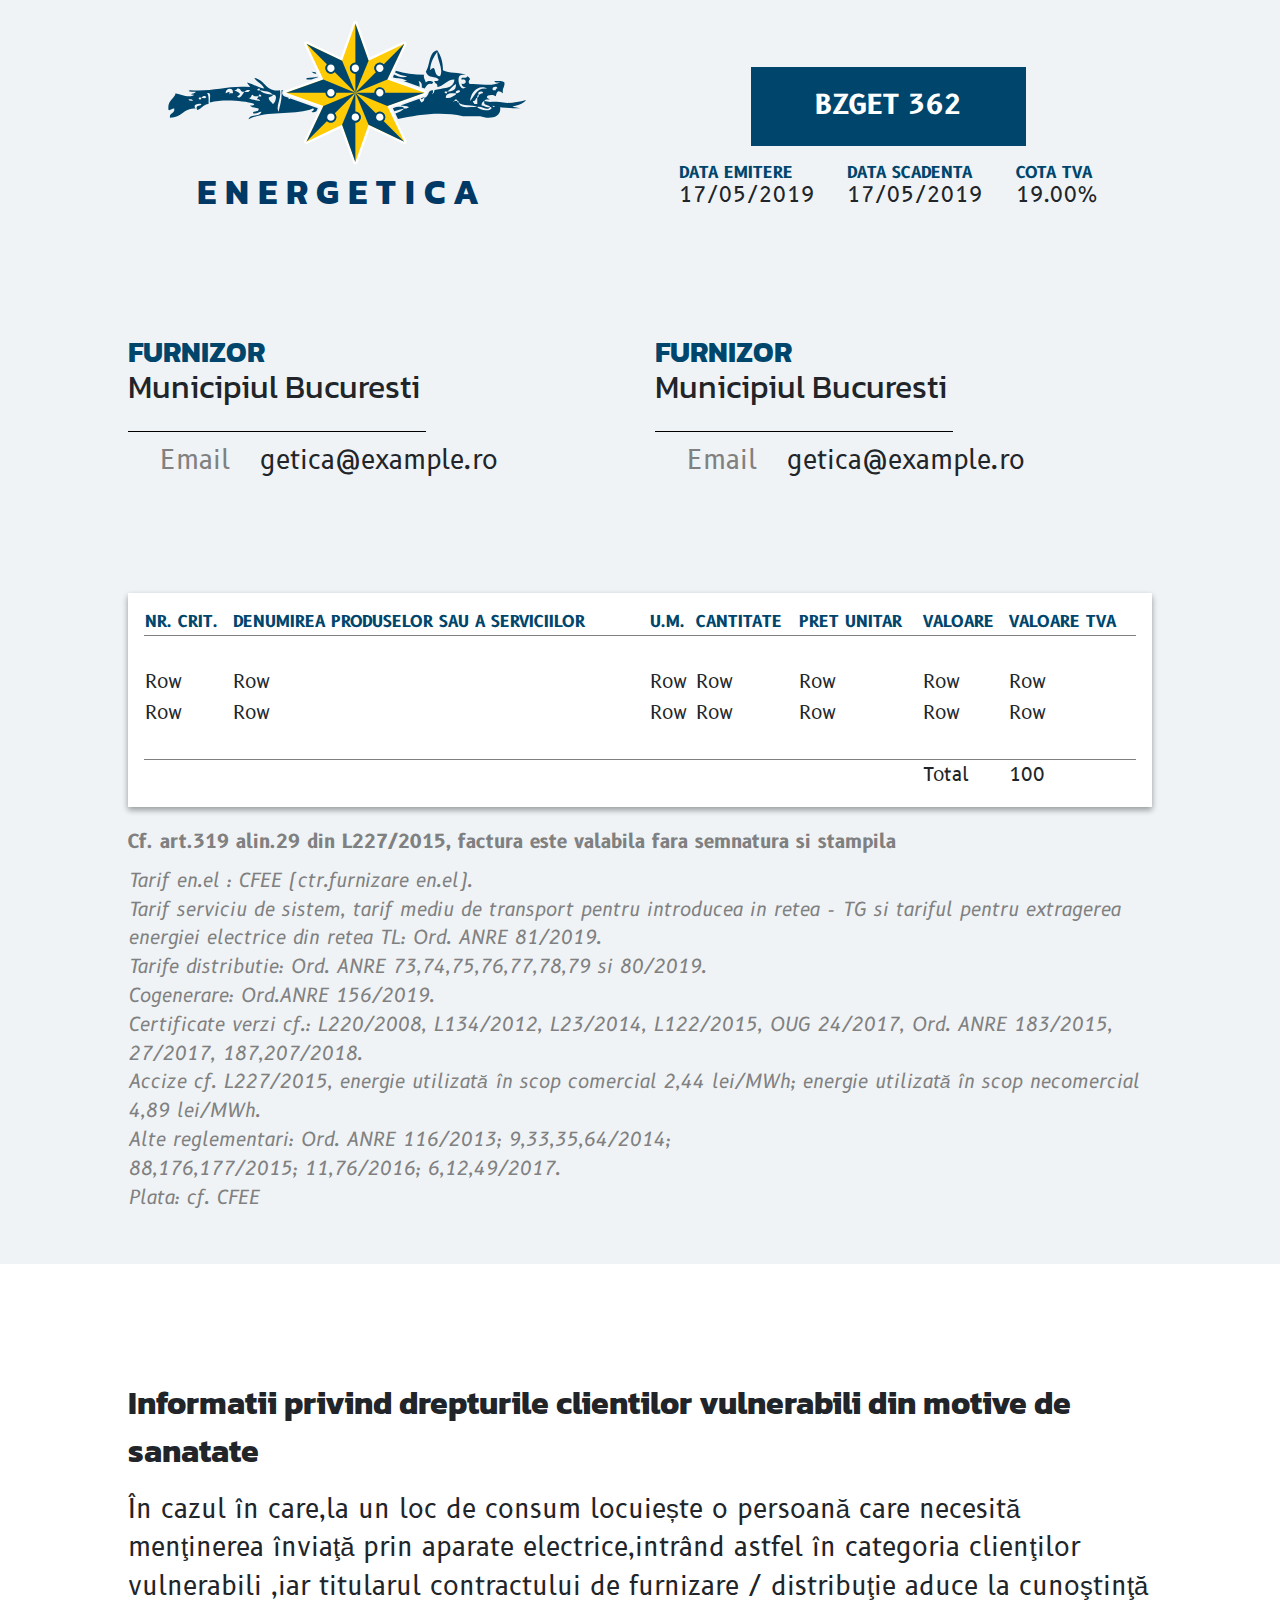
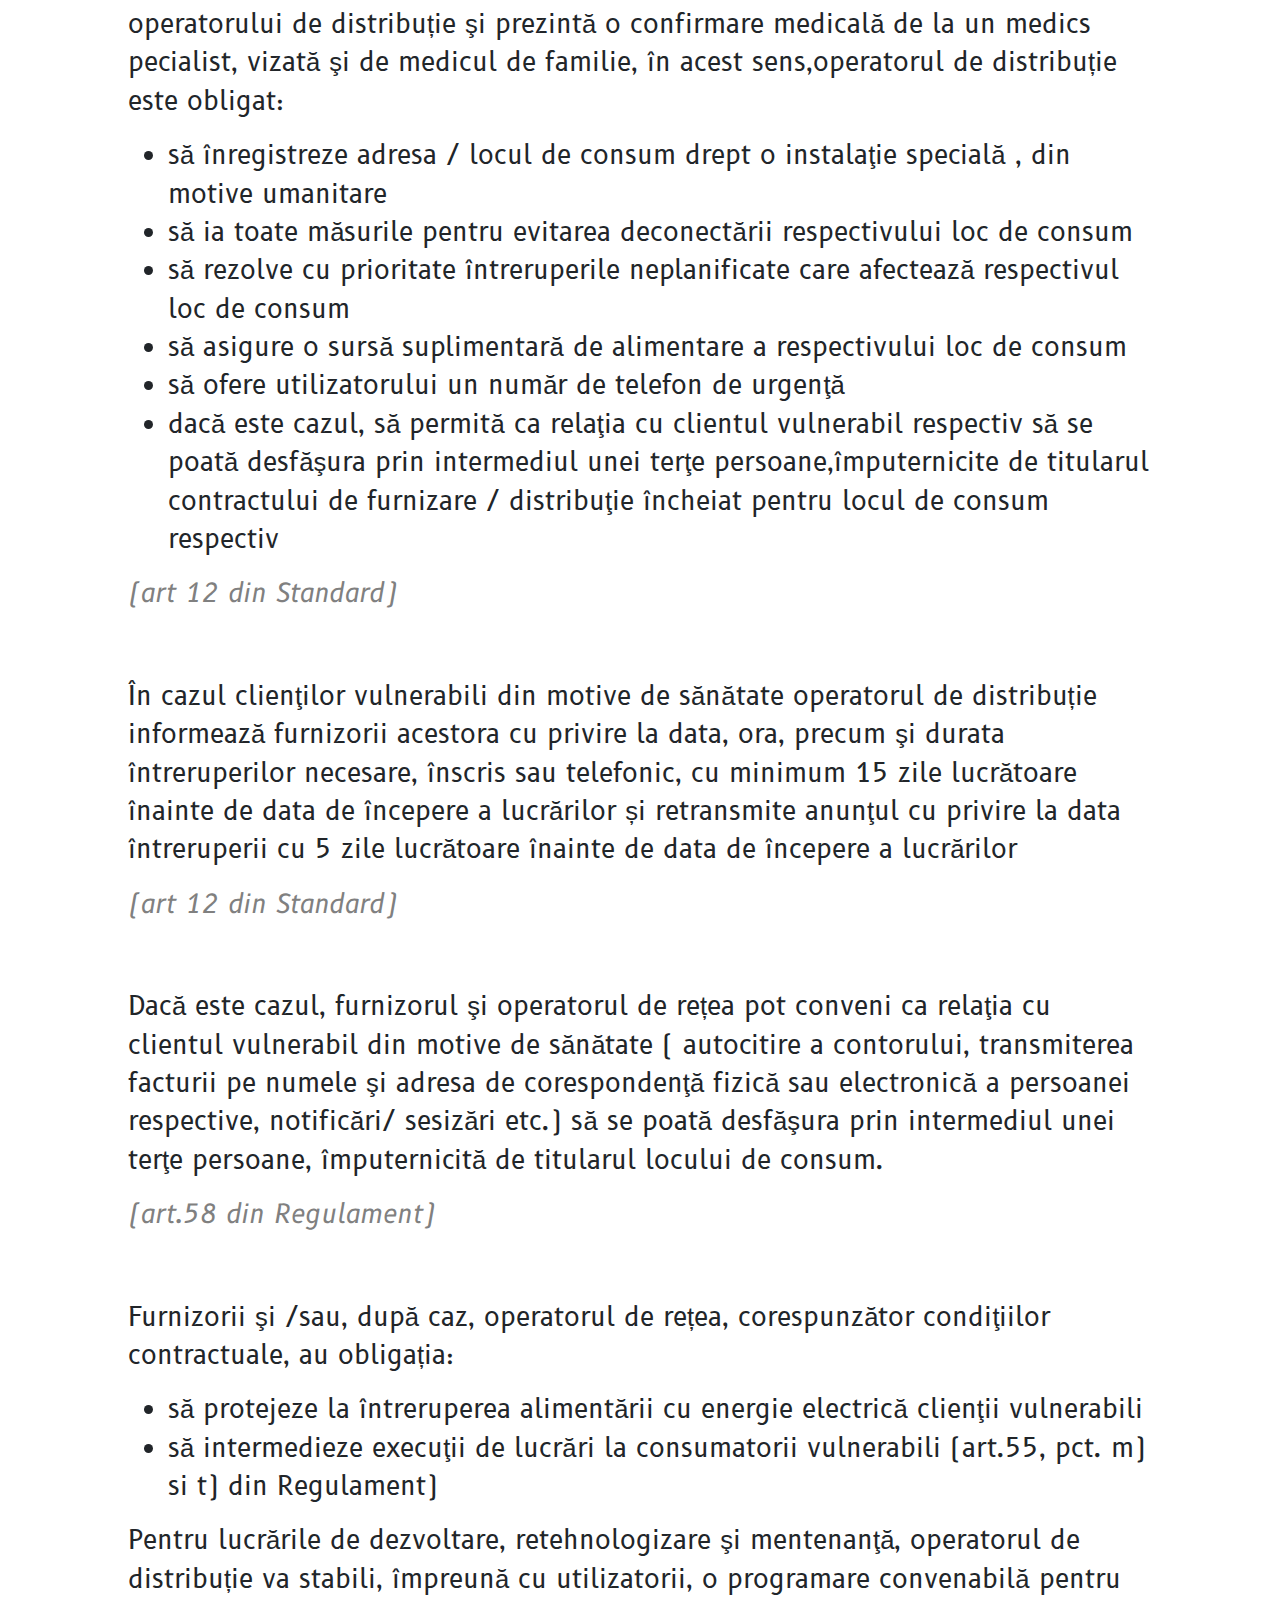
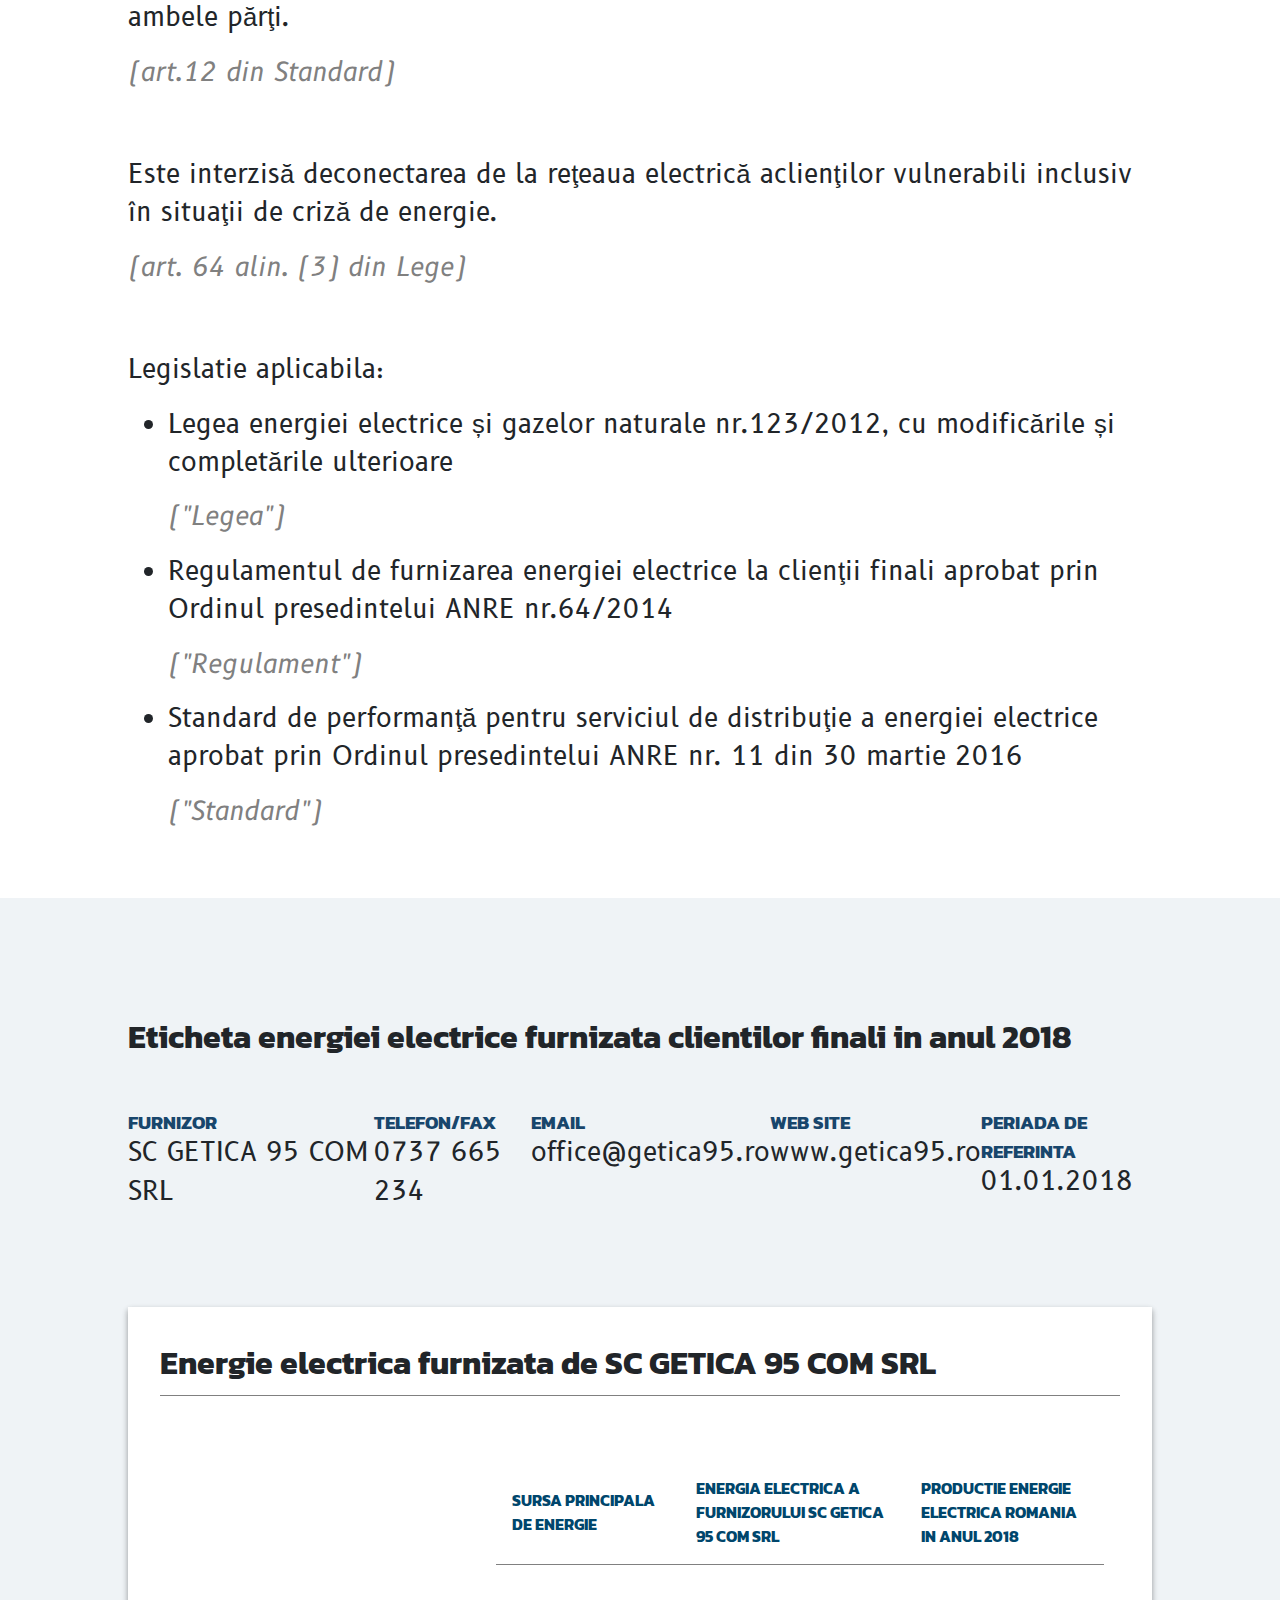
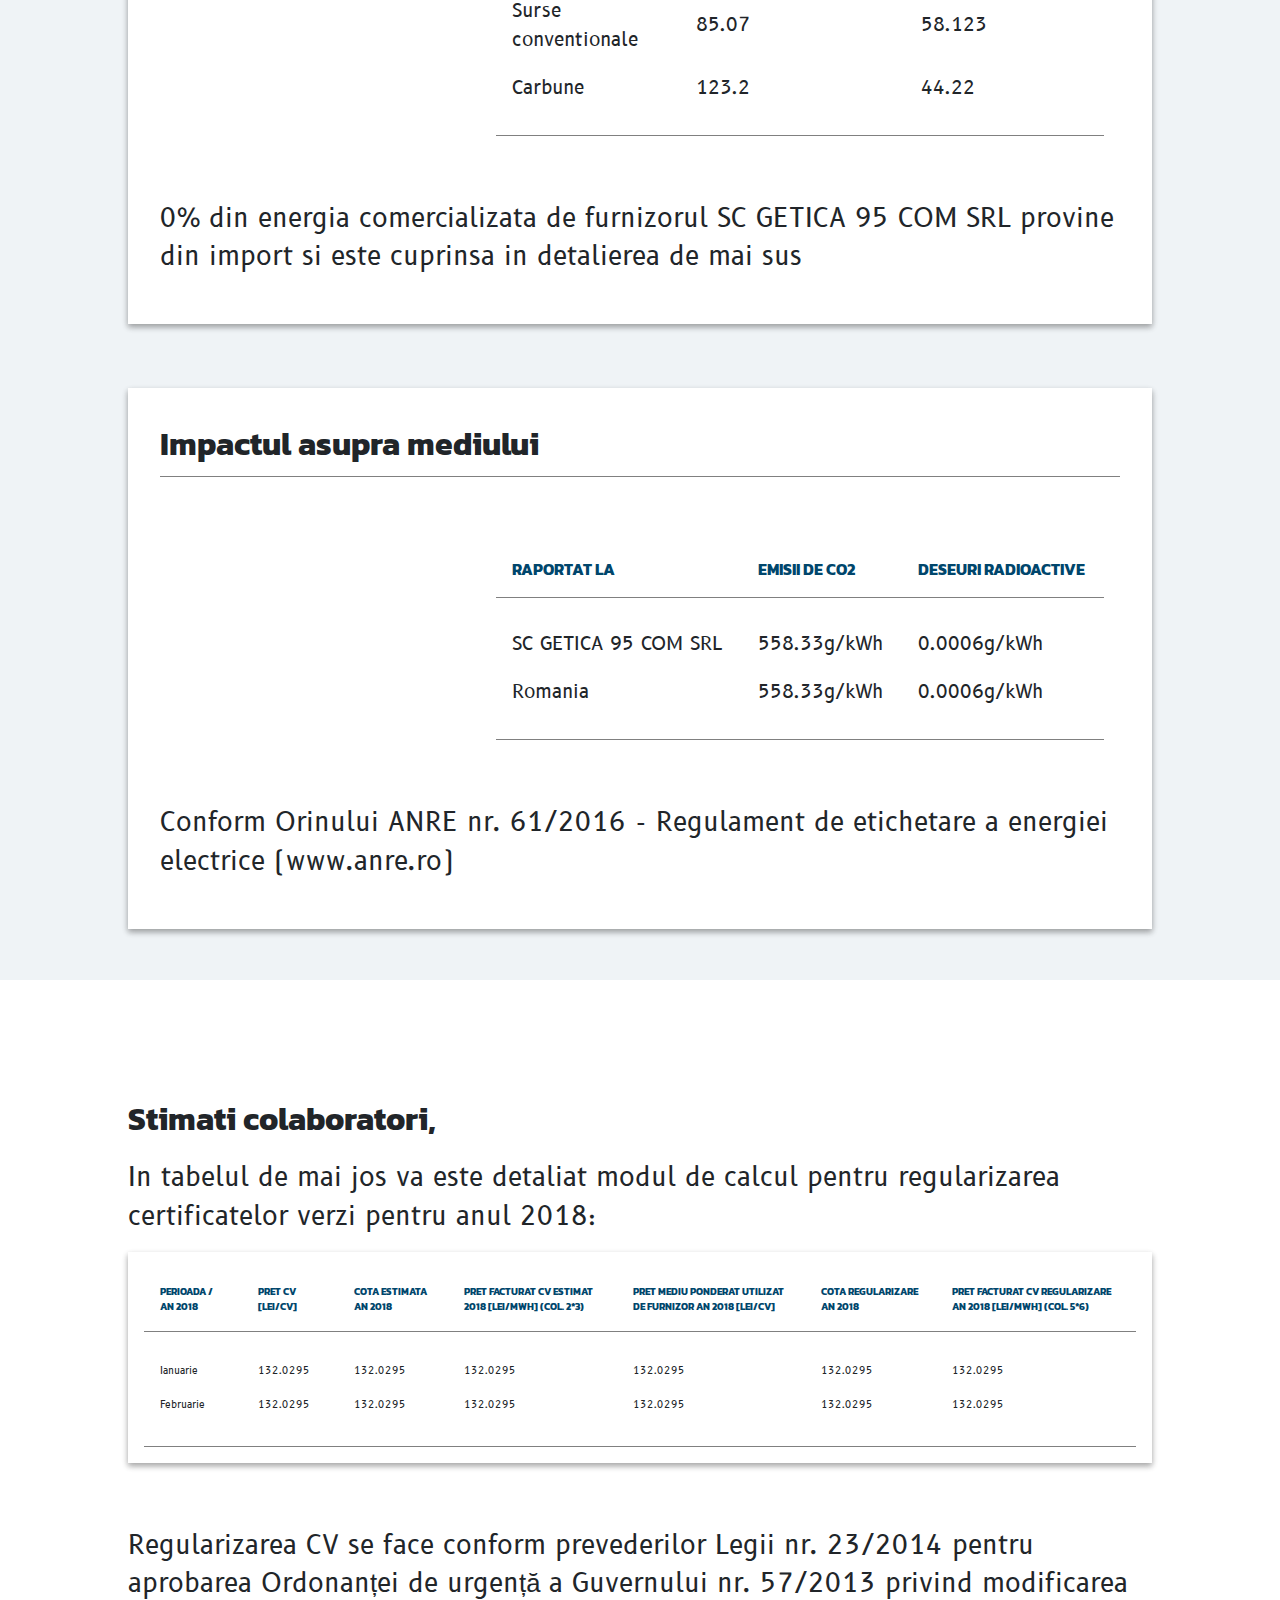
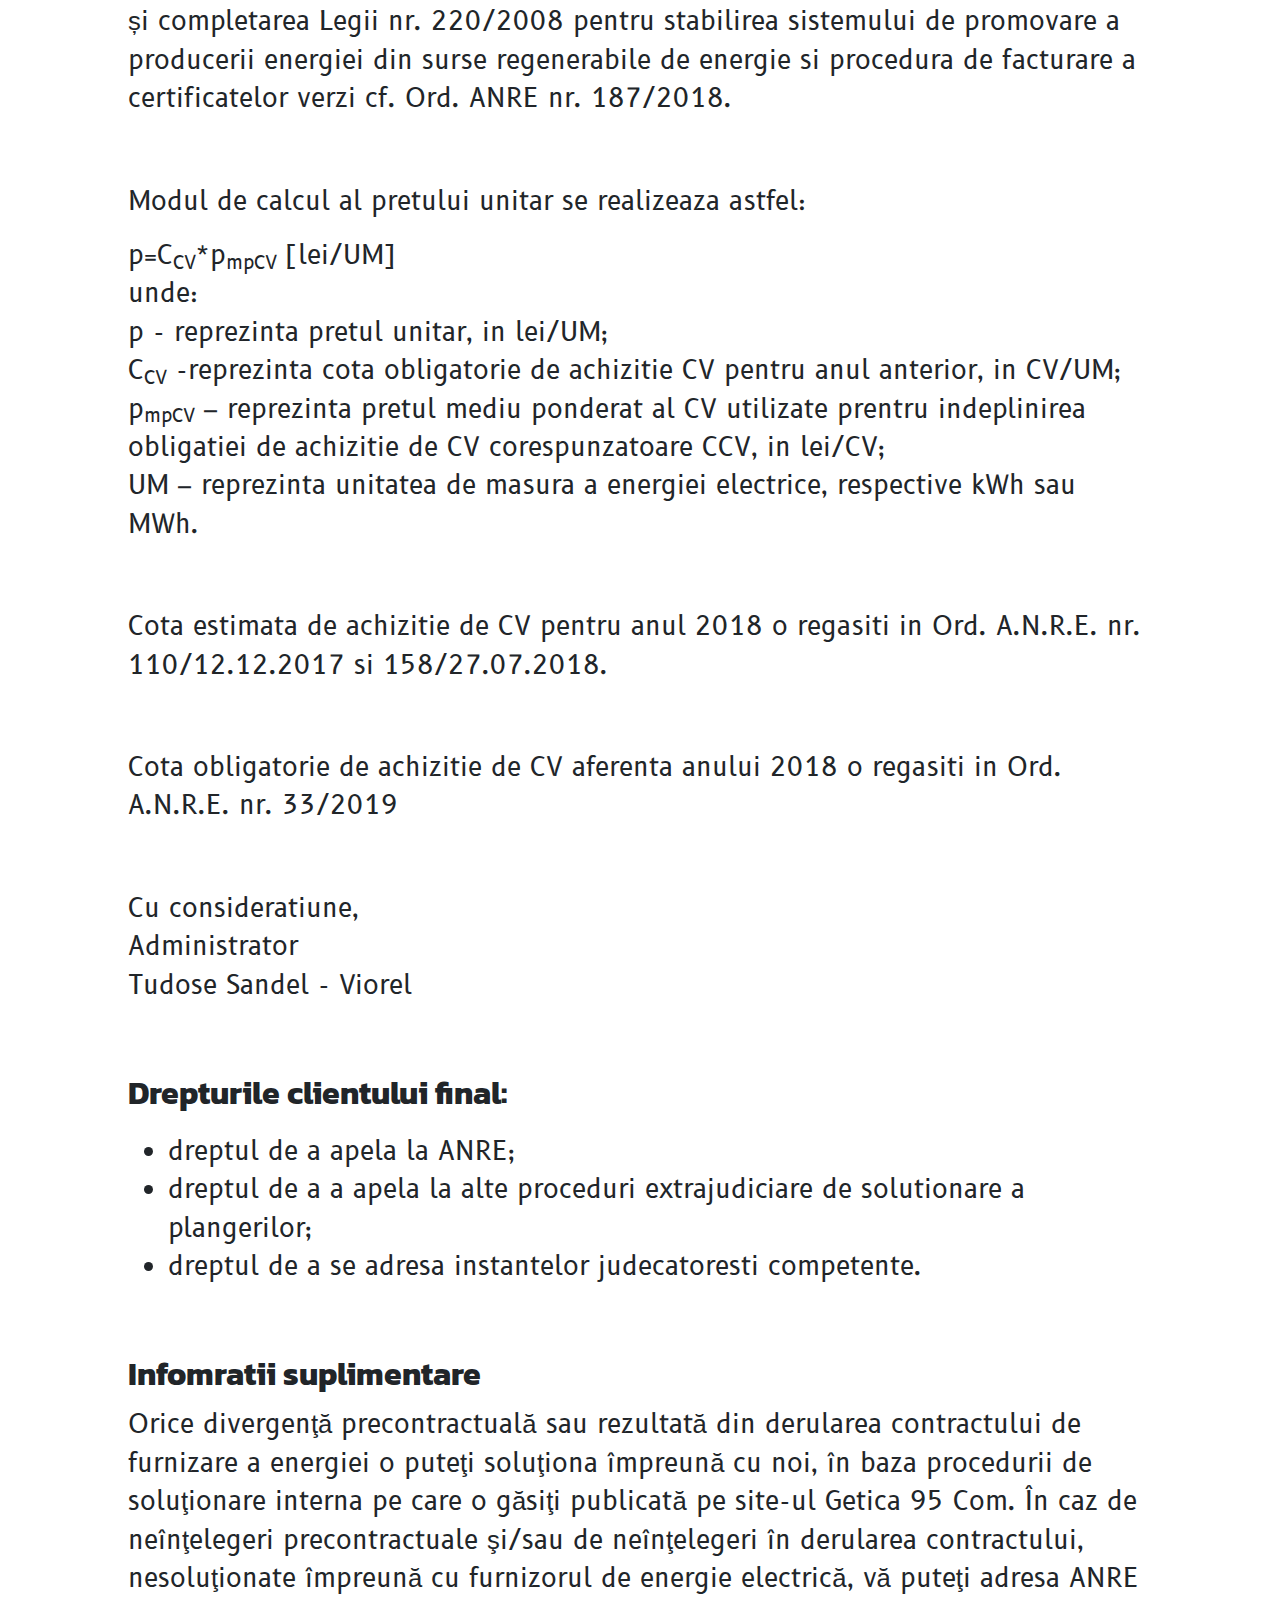
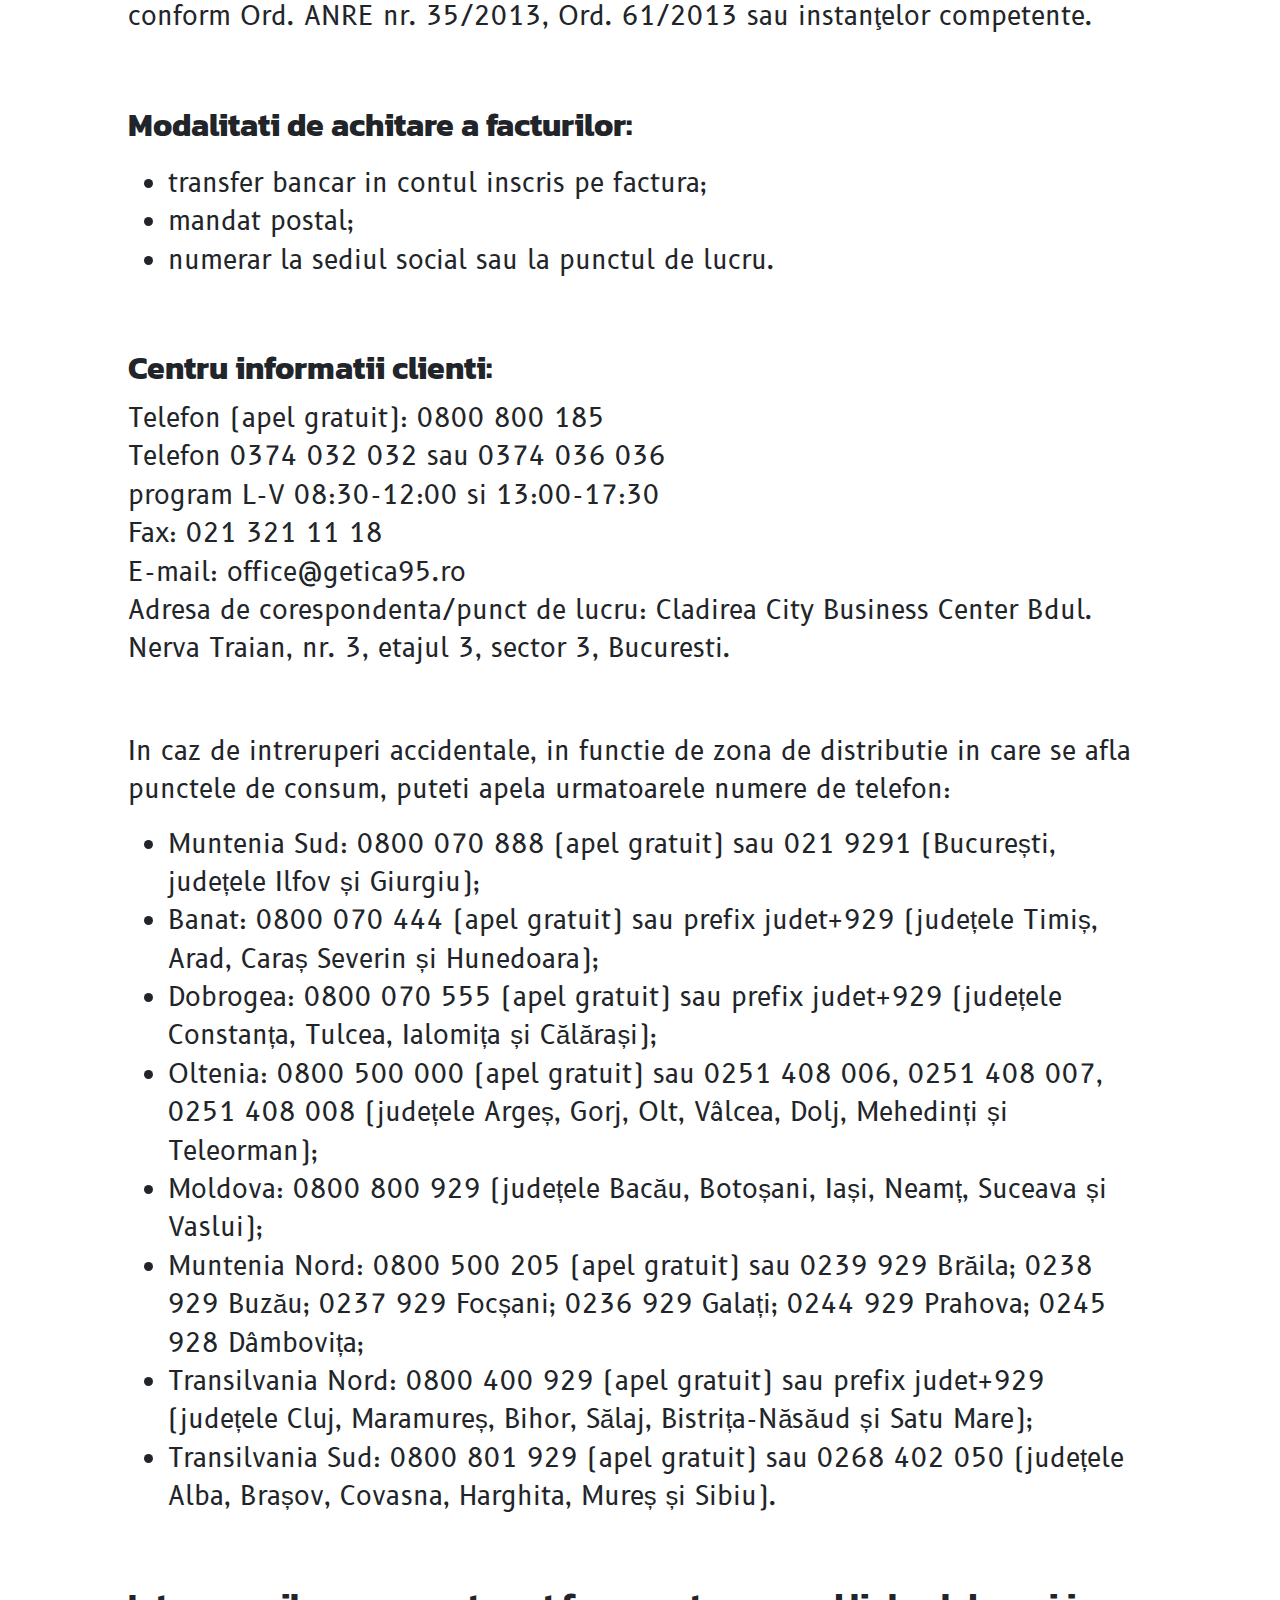
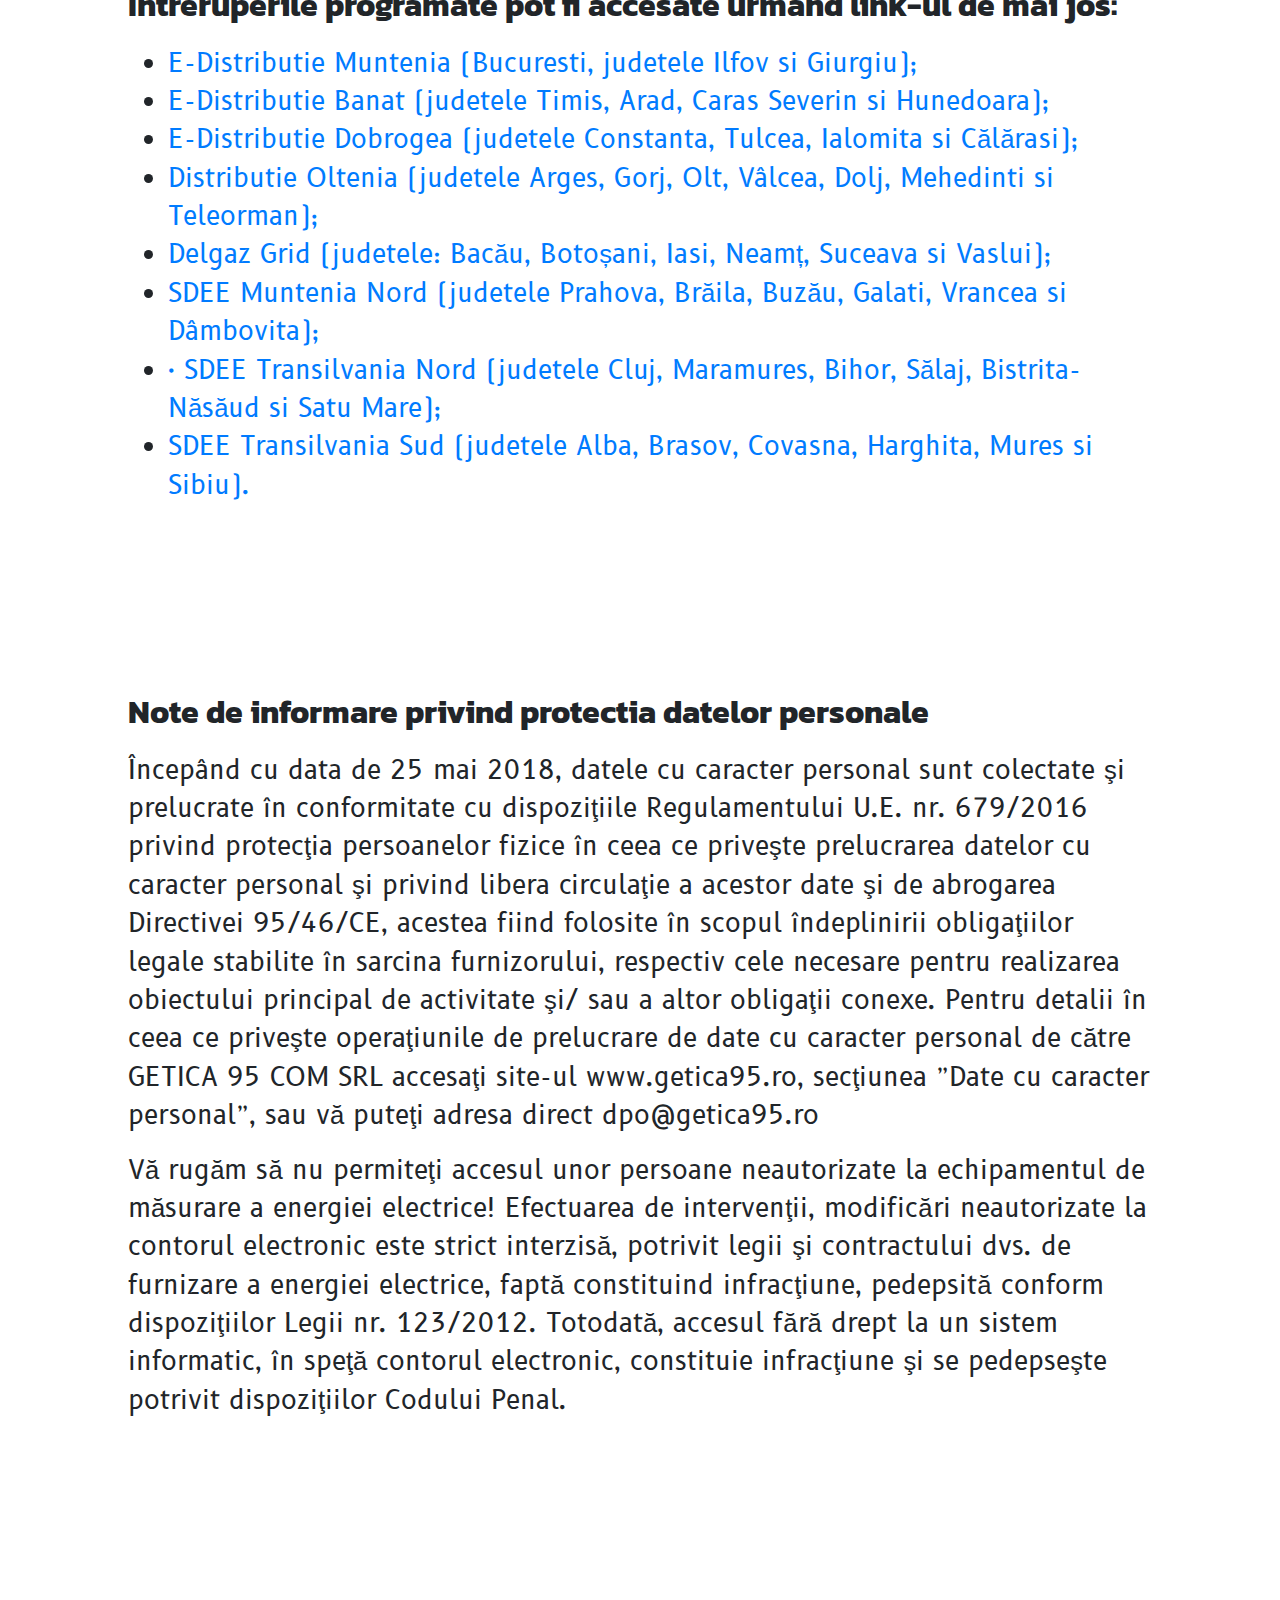
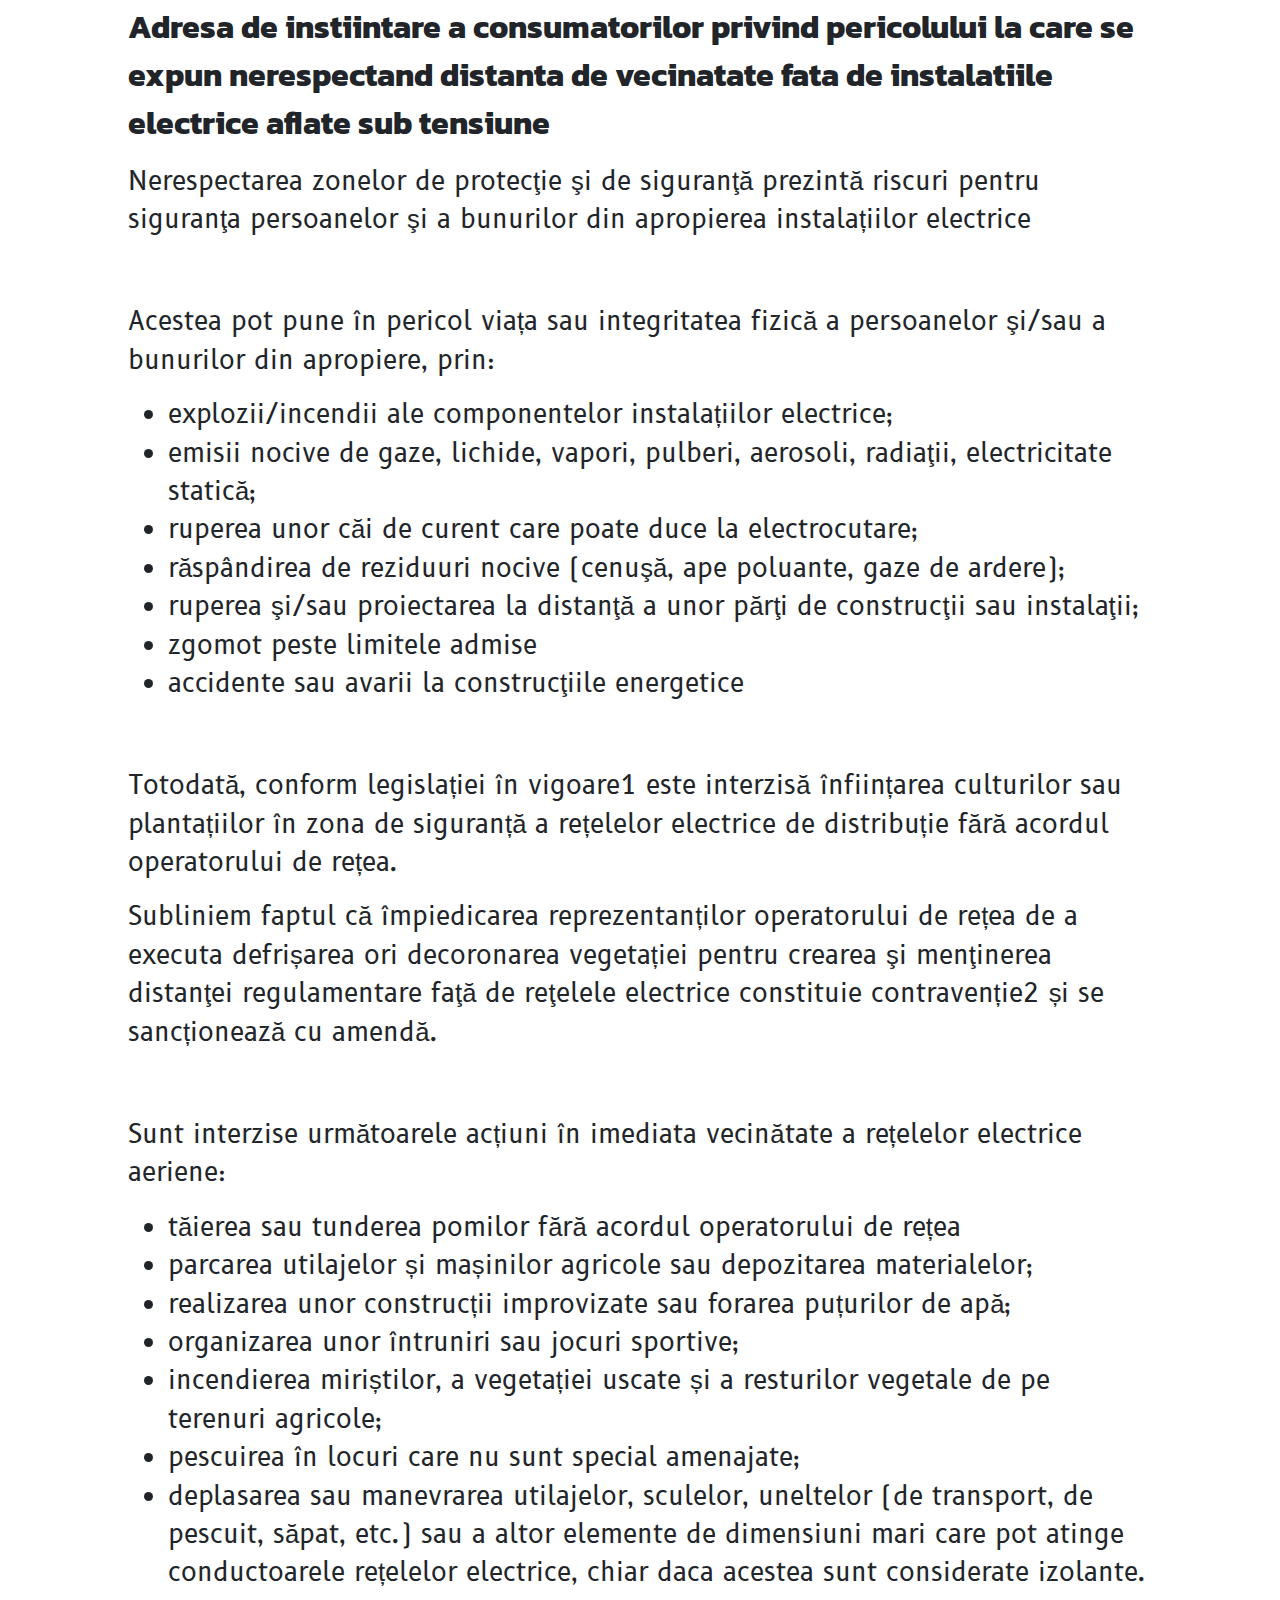
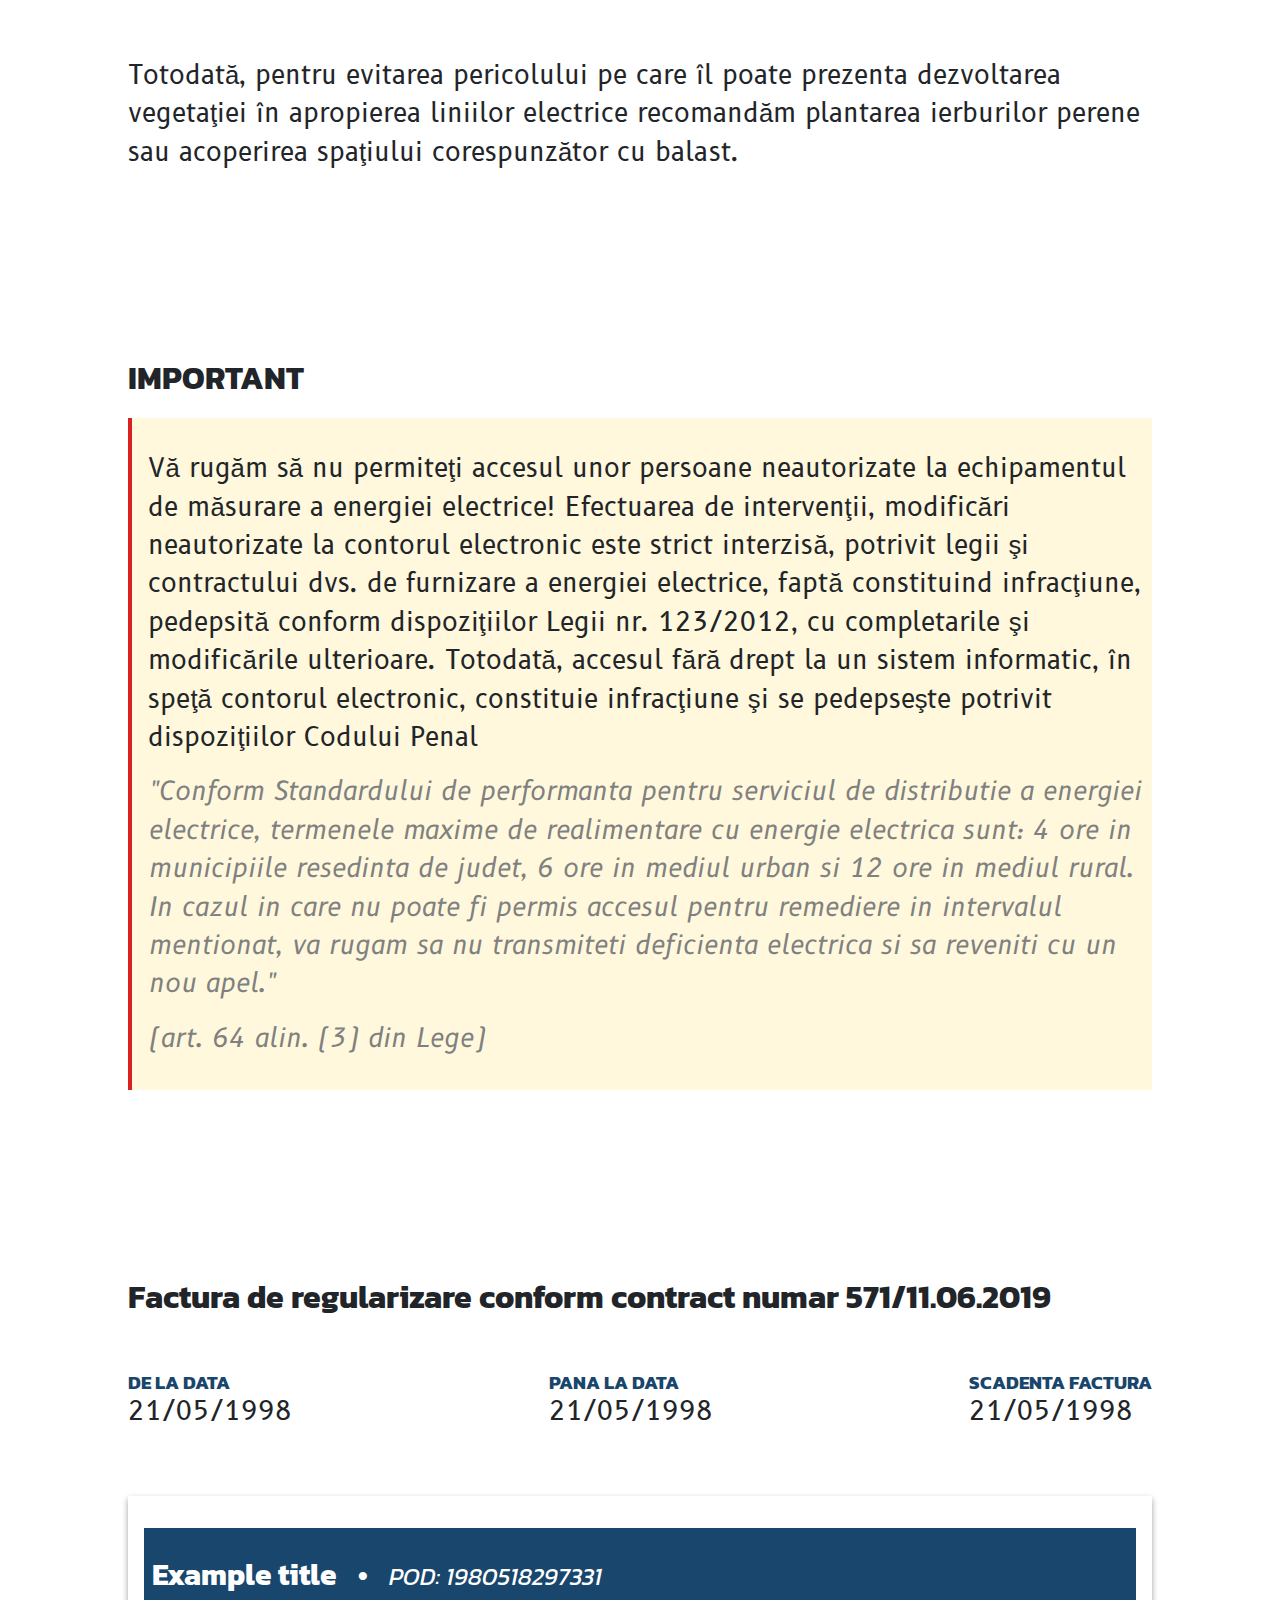
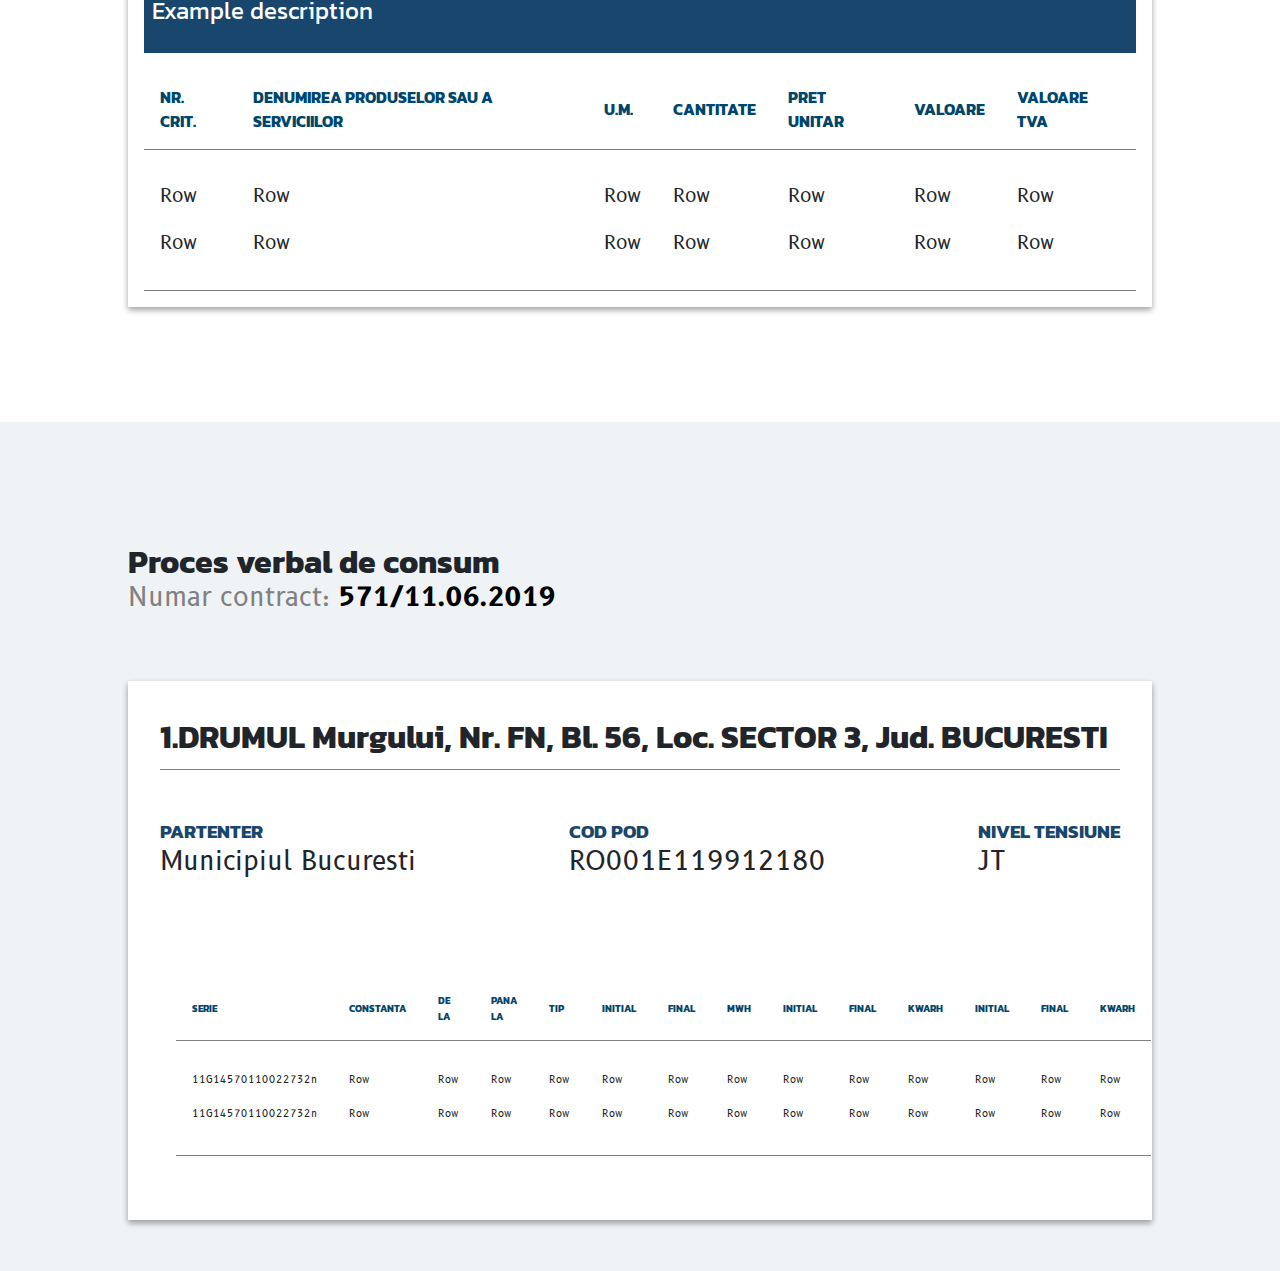
<file: index.html>
<!DOCTYPE html>
<html lang="en">
  <head>
    <meta charset="UTF-8" />
    <meta name="viewport" content="width=device-width, initial-scale=1.0" />
    <title>Document</title>
    <!-- Bootstrap 4 style css -->
    <link
      rel="stylesheet"
      href="https://maxcdn.bootstrapcdn.com/bootstrap/4.0.0/css/bootstrap.min.css"
      integrity="sha384-Gn5384xqQ1aoWXA+058RXPxPg6fy4IWvTNh0E263XmFcJlSAwiGgFAW/dAiS6JXm"
      crossorigin="anonymous"
    />
    <link rel="stylesheet" href="./style.css" />
  </head>
  <body>
    <!-- Template component -->
    <div class="template_main_wrapper">
      <!-- Header -->
      <div class="padded-container">
        <div class="invoice-header">
          <div class="invoice-header-inner">
            <div class="template_my_col" style="flex: 1;">
              <div class="template_main_logo">
                <img
                  height="180"
                  alt="Getica Software"
                  src="images/getica_logo.svg"
                />
                <div class="logo-title">Energetica</div>
              </div>
            </div>
            <div class="template_header_under_col">
              <div class="invoice_header_contract_number text-center">
                BZGET 362
              </div>
              <div class="template_header_under_col_1">
                <div>
                  <div>
                    <div class="template_header_under_col_1_elem">
                      Data emitere
                    </div>
                    <div style="margin-top: -5px; font-size: 1.3rem;">
                      17/05/2019
                    </div>
                  </div>
                </div>
                <div>
                  <div>
                    <div class="template_header_under_col_1_elem">
                      Data scadenta
                    </div>
                    <div style="margin-top: -5px; font-size: 1.3rem;">
                      17/05/2019
                    </div>
                  </div>
                </div>
                <div>
                  <div>
                    <div class="template_header_under_col_1_elem">
                      Cota TVA
                    </div>
                    <div style="margin-top: -5px; font-size: 1.3rem;">
                      19.00%
                    </div>
                  </div>
                </div>
              </div>
            </div>
          </div>
        </div>
      </div>

      <!-- Aligned data -->
      <div class="padded-container">
        <div class="row">
          <div class="col-lg-6 col-md-6 col-sm-6 col-xs-6">
            <div>
              <div class="data_header">Furnizor</div>
              <div class="data_header_subtitle">Municipiul Bucuresti</div>
              <div class="aligned-list-divider"></div>
              <div class="row">
                <div class="col-lg-3 aligned-data-left-col">
                  Email
                </div>
                <div class="col-lg-9 aligned-data-right-col">
                  getica@example.ro
                </div>
              </div>
            </div>
          </div>

          <div class="col-lg-6">
            <div>
              <div class="data_header">Furnizor</div>
              <div class="data_header_subtitle">Municipiul Bucuresti</div>
              <div class="aligned-list-divider"></div>
              <div class="row">
                <div class="col-lg-3 aligned-data-left-col">
                  Email
                </div>
                <div class="col-lg-9 aligned-data-right-col">
                  getica@example.ro
                </div>
              </div>
            </div>
          </div>
        </div>
      </div>

      <!-- Table component -->
      <div class="padded-container">
        <!-- Simple table component -->
        <div
          id="bigger-table"
          class="table-wrapper bigger-table"
          style="background: white;"
        >
          <!-- Table body -->
          <table style="width: 100%;">
            <thead>
              <tr class="table_header">
                <th style="font-size: 1.3rem;">nr. crit.</th>
                <th style="font-size: 1.3rem;">
                  denumirea produselor sau a serviciilor
                </th>
                <th style="font-size: 1.3rem;">u.m.</th>
                <th style="font-size: 1.3rem;">cantitate</th>
                <th style="font-size: 1.3rem;">pret unitar</th>
                <th style="font-size: 1.3rem;">valoare</th>
                <th style="font-size: 1.3rem;">valoare TVA</th>
              </tr>
            </thead>
            <tbody>
              <tr class="template_first_row">
                <td class="template_2" style="font-size: 1.4rem;">Row</td>
                <td class="template_2" style="font-size: 1.4rem;">Row</td>
                <td class="template_2" style="font-size: 1.4rem;">Row</td>
                <td class="template_2" style="font-size: 1.4rem;">Row</td>
                <td class="template_2" style="font-size: 1.4rem;">Row</td>
                <td class="template_2" style="font-size: 1.4rem;">Row</td>
                <td class="template_2" style="font-size: 1.4rem;">Row</td>
              </tr>
              <tr class="template_last_row">
                <td class="template_2" style="font-size: 1.4rem;">Row</td>
                <td class="template_2" style="font-size: 1.4rem;">Row</td>
                <td class="template_2" style="font-size: 1.4rem;">Row</td>
                <td class="template_2" style="font-size: 1.4rem;">Row</td>
                <td class="template_2" style="font-size: 1.4rem;">Row</td>
                <td class="template_2" style="font-size: 1.4rem;">Row</td>
                <td class="template_2" style="font-size: 1.4rem;">Row</td>
              </tr>
            </tbody>
            <tfoot>
              <tr style="font-size: 1.4rem;">
                <td></td>
                <td></td>
                <td></td>
                <td></td>
                <td></td>
                <td>Total</td>
                <td>100</td>
              </tr>
            </tfoot>
          </table>

          <!-- Table footer -->
        </div>
        <div class="under-table-text">
          <span
            >Cf. art.319 alin.29 din L227/2015, factura este valabila fara
            semnatura si stampila</span
          >
          Tarif en.el : CFEE (ctr.furnizare en.el).<br />
          Tarif serviciu de sistem, tarif mediu de transport pentru introducea
          in retea - TG si tariful pentru extragerea energiei electrice din
          retea TL: Ord. ANRE 81/2019.<br />
          Tarife distributie: Ord. ANRE 73,74,75,76,77,78,79 si 80/2019. <br />
          Cogenerare: Ord.ANRE 156/2019. <br />
          Certificate verzi cf.: L220/2008, L134/2012, L23/2014, L122/2015, OUG
          24/2017, Ord. ANRE 183/2015, 27/2017, 187,207/2018. <br />
          Accize cf. L227/2015, energie utilizată în scop comercial 2,44
          lei/MWh; energie utilizată în scop necomercial 4,89 lei/MWh. <br />
          Alte reglementari: Ord. ANRE 116/2013; 9,33,35,64/2014; <br />
          88,176,177/2015; 11,76/2016; 6,12,49/2017. <br />
          Plata: cf. CFEE
        </div>
      </div>

      <div class="padded-container" style="background: white;">
        <!-- Data section -->
        <div class="data-section">
          <div class="data_section_wrapper">
            <div class="data_section_title">
              Informatii privind drepturile clientilor vulnerabili din motive de
              sanatate
            </div>
            <div class="data_section_content">
              <div>
                În cazul în care,la un loc de consum locuiește o persoană care
                necesită menţinerea înviaţă prin aparate electrice,intrând
                astfel în categoria clienţilor vulnerabili ,iar titularul
                contractului de furnizare / distribuţie aduce la cunoştinţă
                operatorului de distribuție şi prezintă o confirmare medicală de
                la un medics pecialist, vizată şi de medicul de familie, în
                acest sens,operatorul de distribuție este obligat:
              </div>
              <ul style="margin: 0; margin-top: 15px;">
                <li>
                  să înregistreze adresa / locul de consum drept o instalaţie
                  specială , din motive umanitare
                </li>
                <li>
                  să ia toate măsurile pentru evitarea deconectării
                  respectivului loc de consum
                </li>
                <li>
                  să rezolve cu prioritate întreruperile neplanificate care
                  afectează respectivul loc de consum
                </li>
                <li>
                  să asigure o sursă suplimentară de alimentare a respectivului
                  loc de consum
                </li>
                <li>să ofere utilizatorului un număr de telefon de urgenţă</li>
                <li>
                  dacă este cazul, să permită ca relaţia cu clientul vulnerabil
                  respectiv să se poată desfăşura prin intermediul unei terţe
                  persoane,împuternicite de titularul contractului de furnizare
                  / distribuţie încheiat pentru locul de consum respectiv
                </li>
              </ul>
              <div class="legal_reference_data">(art 12 din Standard)</div>
            </div>
          </div>
        </div>

        <!-- Data section -->
        <div class="data-section">
          <div class="data_section_wrapper">
            <div class="data_section_title"></div>
            <div class="data_section_content">
              <div>
                În cazul clienţilor vulnerabili din motive de sănătate
                operatorul de distribuție informează furnizorii acestora cu
                privire la data, ora, precum şi durata întreruperilor necesare,
                înscris sau telefonic, cu minimum 15 zile lucrătoare înainte de
                data de începere a lucrărilor și retransmite anunţul cu privire
                la data întreruperii cu 5 zile lucrătoare înainte de data de
                începere a lucrărilor
                <div class="legal_reference_data">(art 12 din Standard)</div>
              </div>
            </div>
          </div>
        </div>

        <!-- Data section -->
        <div class="data-section">
          <div class="data_section_wrapper">
            <div class="data_section_title"></div>
            <div class="data_section_content">
              <div>
                Dacă este cazul, furnizorul şi operatorul de rețea pot conveni
                ca relaţia cu clientul vulnerabil din motive de sănătate (
                autocitire a contorului, transmiterea facturii pe numele şi
                adresa de corespondenţă fizică sau electronică a persoanei
                respective, notificări/ sesizări etc.) să se poată desfăşura
                prin intermediul unei terţe persoane, împuternicită de titularul
                locului de consum.
              </div>
              <div class="legal_reference_data">(art.58 din Regulament)</div>
            </div>
          </div>
        </div>

        <!-- Data section -->
        <div class="data-section">
          <div class="data_section_wrapper">
            <div class="data_section_title"></div>
            <div class="data_section_content">
              <div>
                <div>
                  Furnizorii şi /sau, după caz, operatorul de rețea,
                  corespunzător condiţiilor contractuale, au obligația:
                </div>
                <ul style="margin-top: 15px;">
                  <li>
                    să protejeze la întreruperea alimentării cu energie
                    electrică clienţii vulnerabili
                  </li>
                  <li>
                    să intermedieze execuţii de lucrări la consumatorii
                    vulnerabili (art.55, pct. m) si t) din Regulament)
                  </li>
                </ul>
                <div>
                  Pentru lucrările de dezvoltare, retehnologizare şi mentenanţă,
                  operatorul de distribuție va stabili, împreună cu
                  utilizatorii, o programare convenabilă pentru ambele părţi.
                </div>
              </div>
              <div class="legal_reference_data">(art.12 din Standard)</div>
            </div>
          </div>
        </div>

        <!-- Data section -->
        <div class="data-section">
          <div class="data_section_wrapper">
            <div class="data_section_title"></div>
            <div class="data_section_content">
              <div>
                Este interzisă deconectarea de la reţeaua electrică aclienţilor
                vulnerabili inclusiv în situaţii de criză de energie.
              </div>
              <div class="legal_reference_data">
                (art. 64 alin. (3) din Lege)
              </div>
            </div>
          </div>
        </div>

        <!-- Data section -->
        <div class="data-section">
          <div class="data_section_wrapper">
            <div class="data_section_title"></div>
            <div class="data_section_content">
              <div>
                <div>Legislatie aplicabila:</div>
                <ul>
                  <li>
                    <div>
                      Legea energiei electrice și gazelor naturale nr.123/2012,
                      cu modificările și completările ulterioare
                    </div>
                    <div class="legal_reference_data">("Legea")</div>
                  </li>
                  <li>
                    <div>
                      Regulamentul de furnizarea energiei electrice la clienţii
                      finali aprobat prin Ordinul presedintelui ANRE nr.64/2014
                    </div>
                    <div class="legal_reference_data">("Regulament")</div>
                  </li>
                  <li>
                    <div>
                      Standard de performanţă pentru serviciul de distribuţie a
                      energiei electrice aprobat prin Ordinul presedintelui ANRE
                      nr. 11 din 30 martie 2016
                    </div>
                    <div class="legal_reference_data">("Standard")</div>
                  </li>
                </ul>
              </div>
            </div>
          </div>
        </div>
      </div>

      <div class="padded-container">
        <!-- Data section -->
        <div class="data-section">
          <div class="data_section_wrapper">
            <div class="data_section_title">
              Eticheta energiei electrice furnizata clientilor finali in anul
              2018
            </div>
            <div class="data_section_content">
              <div class="template-element-1-wrapper">
                <div class="template-element-1">
                  <div class="template-element-1-tilte">Furnizor</div>
                  <div class="template-element-1-subtitle">
                    SC GETICA 95 COM SRL
                  </div>
                </div>
                <div class="template-element-1">
                  <div class="template-element-1-tilte">Telefon/Fax</div>
                  <div class="template-element-1-subtitle">
                    0737 665 234
                  </div>
                </div>
                <div class="template-element-1">
                  <div class="template-element-1-tilte">Email</div>
                  <div class="template-element-1-subtitle">
                    office@getica95.ro
                  </div>
                </div>
                <div class="template-element-1">
                  <div class="template-element-1-tilte">Web site</div>
                  <div class="template-element-1-subtitle">
                    www.getica95.ro
                  </div>
                </div>
                <div class="template-element-1">
                  <div class="template-element-1-tilte">
                    Periada de referinta
                  </div>
                  <div class="template-element-1-subtitle">01.01.2018</div>
                </div>
              </div>
            </div>
          </div>
        </div>

        <!-- Data section -->
        <div class="data-section">
          <div class="data_section_wrapper data_section_warpper_reverse">
            <div class="data_section_title data_section_title_reverse">
              Energie electrica furnizata de SC GETICA 95 COM SRL
            </div>
            <div class="data_section_content">
              <div style="flex-direction: row; display: flex;">
                <div style="flex: 1;"></div>
                <div style="flex: 2;">
                  <!-- Table component -->
                  <div
                    id="template_table"
                    class="table-wrapper"
                    style="box-shadow: none;"
                  >
                    <!-- Table body -->
                    <table style="width: 100%;">
                      <thead>
                        <tr class="table_header">
                          <th style="font-size: 1rem;">
                            Sursa principala de energie
                          </th>
                          <th style="font-size: 1rem;">
                            Energia electrica a furnizorului SC GETICA 95 COM
                            SRL
                          </th>
                          <th style="font-size: 1rem;">
                            Productie energie electrica Romania in anul 2018
                          </th>
                        </tr>
                      </thead>
                      <tbody>
                        <tr class="template_first_row">
                          <td class="template_2" style="font-size: 1.2rem;">
                            Surse conventionale
                          </td>
                          <td class="template_2" style="font-size: 1.2rem;">
                            85.07
                          </td>
                          <td class="template_2" style="font-size: 1.2rem;">
                            58.123
                          </td>
                        </tr>
                        <tr class="template_last_row">
                          <td class="template_2" style="font-size: 1.2rem;">
                            Carbune
                          </td>
                          <td class="template_2" style="font-size: 1.2rem;">
                            123.2
                          </td>
                          <td class="template_2" style="font-size: 1.2rem;">
                            44.22
                          </td>
                        </tr>
                      </tbody>
                    </table>

                    <!-- Table footer -->
                  </div>
                </div>
              </div>
              <div>
                0% din energia comercializata de furnizorul SC GETICA 95 COM SRL
                provine din import si este cuprinsa in detalierea de mai sus
              </div>
            </div>
          </div>
        </div>

        <!-- Data section -->
        <div class="data-section">
          <div class="data_section_wrapper data_section_warpper_reverse">
            <div class="data_section_title data_section_title_reverse">
              Impactul asupra mediului
            </div>
            <div class="data_section_content">
              <div style="flex-direction: row; display: flex;">
                <div style="flex: 1;"></div>
                <div style="flex: 2;">
                  <!-- Table component -->
                  <div
                    id="template_table"
                    class="table-wrapper"
                    style="box-shadow: none;"
                  >
                    <!-- Table body -->
                    <table style="width: 100%;">
                      <thead>
                        <tr class="table_header">
                          <th style="font-size: 1rem;">Raportat la</th>
                          <th style="font-size: 1rem;">Emisii de CO2</th>
                          <th style="font-size: 1rem;">
                            Deseuri radioactive
                          </th>
                        </tr>
                      </thead>
                      <tbody>
                        <tr class="template_first_row">
                          <td class="template_2" style="font-size: 1.2rem;">
                            SC GETICA 95 COM SRL
                          </td>
                          <td class="template_2" style="font-size: 1.2rem;">
                            558.33g/kWh
                          </td>
                          <td class="template_2" style="font-size: 1.2rem;">
                            0.0006g/kWh
                          </td>
                        </tr>
                        <tr class="template_last_row">
                          <td class="template_2" style="font-size: 1.2rem;">
                            Romania
                          </td>
                          <td class="template_2" style="font-size: 1.2rem;">
                            558.33g/kWh
                          </td>
                          <td class="template_2" style="font-size: 1.2rem;">
                            0.0006g/kWh
                          </td>
                        </tr>
                      </tbody>
                    </table>

                    <!-- Table footer -->
                  </div>
                </div>
              </div>
              <div>
                Conform Orinului ANRE nr. 61/2016 - Regulament de etichetare a
                energiei electrice (www.anre.ro)
              </div>
            </div>
          </div>
        </div>
      </div>

      <div class="padded-container" style="background: white;">
        <!-- Data section -->
        <div class="data-section">
          <div class="data_section_wrapper">
            <div class="data_section_title">Stimati colaboratori,</div>
            <div class="data_section_content">
              <div>
                In tabelul de mai jos va este detaliat modul de calcul pentru
                regularizarea certificatelor verzi pentru anul 2018:
              </div>
              <!-- Table component -->
              <!-- Simple table component -->
              <div id="template_table" class="table-wrapper smaller-table">
                <!-- Table body -->
                <table style="width: 100%;">
                  <thead>
                    <tr class="table_header">
                      <th style="font-size: 1.3rem;">Perioada / An 2018</th>
                      <th style="font-size: 1.3rem;">Pret CV [lei/CV]</th>
                      <th style="font-size: 1.3rem;">Cota estimata an 2018</th>
                      <th style="font-size: 1.3rem;">
                        Pret facturat CV estimat 2018 [lei/MWh] (col. 2*3)
                      </th>
                      <th style="font-size: 1.3rem;">
                        Pret mediu ponderat utilizat de furnizor an 2018
                        [lei/CV]
                      </th>
                      <th>Cota regularizare an 2018</th>
                      <th>
                        Pret facturat CV regularizare an 2018 [lei/MWh] (col.
                        5*6)
                      </th>
                    </tr>
                  </thead>
                  <tbody>
                    <tr class="template_first_row">
                      <td class="template_2" style="font-size: 1.4rem;">
                        Ianuarie
                      </td>
                      <td class="template_2" style="font-size: 1.4rem;">
                        132.0295
                      </td>
                      <td class="template_2" style="font-size: 1.4rem;">
                        132.0295
                      </td>
                      <td class="template_2" style="font-size: 1.4rem;">
                        132.0295
                      </td>
                      <td class="template_2" style="font-size: 1.4rem;">
                        132.0295
                      </td>
                      <td class="template_2" style="font-size: 1.4rem;">
                        132.0295
                      </td>
                      <td class="template_2" style="font-size: 1.4rem;">
                        132.0295
                      </td>
                    </tr>
                    <tr class="template_last_row">
                      <td class="template_2" style="font-size: 1.4rem;">
                        Februarie
                      </td>
                      <td class="template_2" style="font-size: 1.4rem;">
                        132.0295
                      </td>
                      <td class="template_2" style="font-size: 1.4rem;">
                        132.0295
                      </td>
                      <td class="template_2" style="font-size: 1.4rem;">
                        132.0295
                      </td>
                      <td class="template_2" style="font-size: 1.4rem;">
                        132.0295
                      </td>
                      <td class="template_2" style="font-size: 1.4rem;">
                        132.0295
                      </td>
                      <td class="template_2" style="font-size: 1.4rem;">
                        132.0295
                      </td>
                    </tr>
                  </tbody>
                </table>
              </div>
            </div>
          </div>
        </div>

        <!-- Data section -->
        <div class="data-section">
          <div class="data_section_wrapper">
            <div class="data_section_title"></div>
            <div class="data_section_content">
              Regularizarea CV se face conform prevederilor Legii nr. 23/2014
              pentru aprobarea Ordonanței de urgență a Guvernului nr. 57/2013
              privind modificarea și completarea Legii nr. 220/2008 pentru
              stabilirea sistemului de promovare a producerii energiei din surse
              regenerabile de energie si procedura de facturare a certificatelor
              verzi cf. Ord. ANRE nr. 187/2018.
            </div>
          </div>
        </div>

        <!-- Data section -->
        <div class="data-section">
          <div class="data_section_wrapper">
            <div class="data_section_title"></div>
            <div class="data_section_content">
              <div>
                Modul de calcul al pretului unitar se realizeaza astfel:
              </div>
              <div>
                p=C<sub>CV</sub>*p<sub>mpCV</sub> [lei/UM] <br />
                unde: <br />
                p - reprezinta pretul unitar, in lei/UM; <br />
                C<sub>CV</sub> -reprezinta cota obligatorie de achizitie CV
                pentru anul anterior, in CV/UM; <br />
                p<sub>mpCV</sub> – reprezinta pretul mediu ponderat al CV
                utilizate prentru indeplinirea obligatiei de achizitie de CV
                corespunzatoare CCV, in lei/CV; <br />
                UM – reprezinta unitatea de masura a energiei electrice,
                respective kWh sau MWh.
              </div>
            </div>
          </div>
        </div>

        <!-- Data section -->
        <div class="data-section">
          <div class="data_section_wrapper">
            <div class="data_section_title"></div>
            <div class="data_section_content">
              <div>
                Cota estimata de achizitie de CV pentru anul 2018 o regasiti in
                Ord. A.N.R.E. nr. 110/12.12.2017 si 158/27.07.2018.
              </div>
            </div>
          </div>
        </div>

        <!-- Data section -->
        <div class="data-section">
          <div class="data_section_wrapper">
            <div class="data_section_title"></div>
            <div class="data_section_content">
              <div>
                Cota obligatorie de achizitie de CV aferenta anului 2018 o
                regasiti in Ord. A.N.R.E. nr. 33/2019
              </div>
            </div>
          </div>
        </div>

        <!-- Data section -->
        <div class="data-section">
          <div class="data_section_wrapper">
            <div class="data_section_title"></div>
            <div class="data_section_content">
              <div>
                Cu consideratiune, <br />
                Administrator <br />
                Tudose Sandel - Viorel
              </div>
            </div>
          </div>
        </div>
        <!-- Data section -->
        <div class="data-section">
          <div class="data_section_wrapper">
            <div class="data_section_title">Drepturile clientului final:</div>
            <div class="data_section_content">
              <ul>
                <li>dreptul de a apela la ANRE;</li>
                <li>
                  dreptul de a a apela la alte proceduri extrajudiciare de
                  solutionare a plangerilor;
                </li>
                <li>
                  dreptul de a se adresa instantelor judecatoresti competente.
                </li>
              </ul>
            </div>
          </div>
        </div>

        <!-- Data section -->
        <div class="data-section">
          <div class="data_section_wrapper">
            <div class="data_section_title">Infomratii suplimentare</div>
            <div class="data_section_content">
              Orice divergenţă precontractuală sau rezultată din derularea
              contractului de furnizare a energiei o puteţi soluţiona împreună
              cu noi, în baza procedurii de soluţionare interna pe care o găsiţi
              publicată pe site-ul Getica 95 Com. În caz de neînţelegeri
              precontractuale şi/sau de neînţelegeri în derularea contractului,
              nesoluţionate împreună cu furnizorul de energie electrică, vă
              puteţi adresa ANRE conform Ord. ANRE nr. 35/2013, Ord. 61/2013 sau
              instanţelor competente.
            </div>
          </div>
        </div>

        <!-- Data section -->
        <div class="data-section">
          <div class="data_section_wrapper">
            <div class="data_section_title">
              Modalitati de achitare a facturilor:
            </div>
            <div class="data_section_content">
              <ul>
                <li>transfer bancar in contul inscris pe factura;</li>
                <li>mandat postal;</li>
                <li>numerar la sediul social sau la punctul de lucru.</li>
              </ul>
            </div>
          </div>
        </div>

        <!-- Data section -->
        <div class="data-section">
          <div class="data_section_wrapper">
            <div class="data_section_title">Centru informatii clienti:</div>
            <div class="data_section_content">
              Telefon (apel gratuit): 0800 800 185 <br />
              Telefon 0374 032 032 sau 0374 036 036 <br />
              program L-V 08:30-12:00 si 13:00-17:30 <br />
              Fax: 021 321 11 18 <br />
              E-mail: office@getica95.ro <br />
              Adresa de corespondenta/punct de lucru: Cladirea City Business
              Center Bdul. Nerva Traian, nr. 3, etajul 3, sector 3, Bucuresti.
            </div>
          </div>
        </div>

        <!-- Data section -->
        <div class="data-section">
          <div class="data_section_wrapper">
            <div class="data_section_title"></div>
            <div class="data_section_content">
              <div>
                In caz de intreruperi accidentale, in functie de zona de
                distributie in care se afla punctele de consum, puteti apela
                urmatoarele numere de telefon:
              </div>
              <ul>
                <li>
                  Muntenia Sud: 0800 070 888 (apel gratuit) sau 021 9291
                  (București, județele Ilfov și Giurgiu);
                </li>
                <li>
                  Banat: 0800 070 444 (apel gratuit) sau prefix judet+929
                  (județele Timiș, Arad, Caraș Severin și Hunedoara);
                </li>
                <li>
                  Dobrogea: 0800 070 555 (apel gratuit) sau prefix judet+929
                  (județele Constanța, Tulcea, Ialomița și Călărași);
                </li>
                <li>
                  Oltenia: 0800 500 000 (apel gratuit) sau 0251 408 006, 0251
                  408 007, 0251 408 008 (județele Argeș, Gorj, Olt, Vâlcea,
                  Dolj, Mehedinți și Teleorman);
                </li>
                <li>
                  Moldova: 0800 800 929 (județele Bacău, Botoșani, Iași, Neamț,
                  Suceava și Vaslui);
                </li>
                <li>
                  Muntenia Nord: 0800 500 205 (apel gratuit) sau 0239 929
                  Brăila; 0238 929 Buzău; 0237 929 Focșani; 0236 929 Galați;
                  0244 929 Prahova; 0245 928 Dâmbovița;
                </li>
                <li>
                  Transilvania Nord: 0800 400 929 (apel gratuit) sau prefix
                  judet+929 (județele Cluj, Maramureș, Bihor, Sălaj,
                  Bistrița-Năsăud și Satu Mare);
                </li>
                <li>
                  Transilvania Sud: 0800 801 929 (apel gratuit) sau 0268 402 050
                  (județele Alba, Brașov, Covasna, Harghita, Mureș și Sibiu).
                </li>
              </ul>
            </div>
          </div>
        </div>

        <!-- Data section -->
        <div class="data-section">
          <div class="data_section_wrapper">
            <div class="data_section_title">
              Intreruperile programate pot fi accesate urmand link-ul de mai
              jos:
            </div>
            <div class="data_section_content">
              <ul>
                <li>
                  <a
                    href="https://www.e-distributie.com/ro/intreruperi-curent/intreruperi-planificate-muntenia.html"
                    >E-Distributie Muntenia (Bucuresti, judetele Ilfov si
                    Giurgiu);</a
                  >
                </li>
                <li>
                  <a
                    href="https://www.e-distributie.com/ro/intreruperi-curent/intreruperi-planificate-banat.html"
                    >E-Distributie Banat (judetele Timis, Arad, Caras Severin si
                    Hunedoara);</a
                  >
                </li>
                <li>
                  <a
                    href="https://www.e-distributie.com/ro/intreruperi-curent/intreruperi-planificate-dobrogea.html"
                    >E-Distributie Dobrogea (judetele Constanta, Tulcea,
                    Ialomita si Călărasi);
                  </a>
                </li>
                <li>
                  <a
                    href="https://www.distributieoltenia.ro/ro/suport/intreruperi-anuntate.html"
                    >Distributie Oltenia (judetele Arges, Gorj, Olt, Vâlcea,
                    Dolj, Mehedinti si Teleorman);</a
                  >
                </li>
                <li>
                  <a
                    href="https://www.delgaz-grid.ro/ro/energie-electrica/intreruperi-programate.html"
                    >Delgaz Grid (judetele: Bacău, Botoșani, Iasi, Neamț,
                    Suceava si Vaslui);</a
                  >
                </li>
                <li>
                  <a href="http://www.mnd.electrica.ro/intreruperi.aspx">
                    SDEE Muntenia Nord (judetele Prahova, Brăila, Buzău, Galati,
                    Vrancea si Dâmbovita);
                  </a>
                </li>
                <li>
                  <a href="https://www.edtn.ro/suport/intreruperi/"
                    >· SDEE Transilvania Nord (judetele Cluj, Maramures, Bihor,
                    Sălaj, Bistrita-Năsăud si Satu Mare);</a
                  >
                </li>
                <li>
                  <a
                    href="https://www.sdeets.ro/sdeets/relatii/deranjamente/intreruperi_prg/index.html"
                  >
                    SDEE Transilvania Sud (judetele Alba, Brasov, Covasna,
                    Harghita, Mures si Sibiu).
                  </a>
                </li>
              </ul>
            </div>
          </div>
        </div>
      </div>

      <div class="padded-container" style="background: white;">
        <div class="data-section">
          <div class="data_section_wrapper">
            <div class="data_section_title">
              Note de informare privind protectia datelor personale
            </div>
            <div class="data_section_content">
              <div>
                Începând cu data de 25 mai 2018, datele cu caracter personal
                sunt colectate şi prelucrate în conformitate cu dispoziţiile
                Regulamentului U.E. nr. 679/2016 privind protecţia persoanelor
                fizice în ceea ce priveşte prelucrarea datelor cu caracter
                personal şi privind libera circulaţie a acestor date şi de
                abrogarea Directivei 95/46/CE, acestea fiind folosite în scopul
                îndeplinirii obligaţiilor legale stabilite în sarcina
                furnizorului, respectiv cele necesare pentru realizarea
                obiectului principal de activitate şi/ sau a altor obligaţii
                conexe. Pentru detalii în ceea ce priveşte operaţiunile de
                prelucrare de date cu caracter personal de către GETICA 95 COM
                SRL accesaţi site-ul <a>www.getica95.ro</a>, secţiunea ”Date cu
                caracter personal”, sau vă puteţi adresa direct
                <a>dpo@getica95.ro</a>
              </div>
              <div>
                Vă rugăm să nu permiteţi accesul unor persoane neautorizate la
                echipamentul de măsurare a energiei electrice! Efectuarea de
                intervenţii, modificări neautorizate la contorul electronic este
                strict interzisă, potrivit legii şi contractului dvs. de
                furnizare a energiei electrice, faptă constituind infracţiune,
                pedepsită conform dispoziţiilor Legii nr. 123/2012. Totodată,
                accesul fără drept la un sistem informatic, în speţă contorul
                electronic, constituie infracţiune şi se pedepseşte potrivit
                dispoziţiilor Codului Penal.
              </div>
            </div>
          </div>
        </div>
      </div>

      <div class="padded-container" style="background: white;">
        <!-- Data section -->
        <div class="data-section">
          <div class="data_section_wrapper">
            <div class="data_section_title">
              Adresa de instiintare a consumatorilor privind pericolului la care
              se expun nerespectand distanta de vecinatate fata de instalatiile
              electrice aflate sub tensiune
            </div>
            <div class="data_section_content">
              <div>
                Nerespectarea zonelor de protecţie şi de siguranţă prezintă
                riscuri pentru siguranţa persoanelor şi a bunurilor din
                apropierea instalațiilor electrice
              </div>
            </div>
          </div>
        </div>

        <!-- Data section -->
        <div class="data-section">
          <div class="data_section_wrapper">
            <div class="data_section_title"></div>
            <div class="data_section_content">
              <div>
                Acestea pot pune în pericol viața sau integritatea fizică a
                persoanelor şi/sau a bunurilor din apropiere, prin:
              </div>
              <ul style="margin-top: 15px;">
                <li>
                  explozii/incendii ale componentelor instalațiilor electrice;
                </li>
                <li>
                  emisii nocive de gaze, lichide, vapori, pulberi, aerosoli,
                  radiaţii, electricitate statică;
                </li>
                <li>
                  ruperea unor căi de curent care poate duce la electrocutare;
                </li>
                <li>
                  răspândirea de reziduuri nocive (cenuşă, ape poluante, gaze de
                  ardere);
                </li>
                <li>
                  ruperea şi/sau proiectarea la distanţă a unor părţi de
                  construcţii sau instalaţii;
                </li>
                <li>zgomot peste limitele admise</li>
                <li>accidente sau avarii la construcţiile energetice</li>
              </ul>
            </div>
          </div>
        </div>

        <!-- Data section -->
        <div class="data-section">
          <div class="data_section_wrapper">
            <div class="data_section_title"></div>
            <div class="data_section_content">
              <div>
                Totodată, conform legislației în vigoare1 este interzisă
                înființarea culturilor sau plantațiilor în zona de siguranță a
                rețelelor electrice de distribuție fără acordul operatorului de
                rețea.
              </div>
              <div>
                Subliniem faptul că împiedicarea reprezentanților operatorului
                de rețea de a executa defrișarea ori decoronarea vegetației
                pentru crearea şi menţinerea distanţei regulamentare faţă de
                reţelele electrice constituie contravenție2 și se sancționează
                cu amendă.
              </div>
            </div>
          </div>
        </div>

        <!-- Data section -->
        <div class="data-section">
          <div class="data_section_wrapper">
            <div class="data_section_title"></div>
            <div class="data_section_content">
              <div>
                Sunt interzise următoarele acțiuni în imediata vecinătate a
                rețelelor electrice aeriene:
              </div>
              <ul style="margin-top: 15px;">
                <li>
                  tăierea sau tunderea pomilor fără acordul operatorului de
                  rețea
                </li>
                <li>
                  parcarea utilajelor și mașinilor agricole sau depozitarea
                  materialelor;
                </li>
                <li>
                  realizarea unor construcții improvizate sau forarea puțurilor
                  de apă;
                </li>
                <li>organizarea unor întruniri sau jocuri sportive;</li>
                <li>
                  incendierea miriștilor, a vegetației uscate și a resturilor
                  vegetale de pe terenuri agricole;
                </li>
                <li>pescuirea în locuri care nu sunt special amenajate;</li>
                <li>
                  deplasarea sau manevrarea utilajelor, sculelor, uneltelor (de
                  transport, de pescuit, săpat, etc.) sau a altor elemente de
                  dimensiuni mari care pot atinge conductoarele rețelelor
                  electrice, chiar daca acestea sunt considerate izolante.
                </li>
              </ul>
            </div>
          </div>
        </div>

        <!-- Data section -->
        <div class="data-section">
          <div class="data_section_wrapper">
            <div class="data_section_title"></div>
            <div class="data_section_content">
              <div>
                Totodată, pentru evitarea pericolului pe care îl poate prezenta
                dezvoltarea vegetaţiei în apropierea liniilor electrice
                recomandăm plantarea ierburilor perene sau acoperirea spaţiului
                corespunzător cu balast.
              </div>
            </div>
          </div>
        </div>
      </div>

      <div class="padded-container" style="background: white;">
        <!-- Data section -->
        <div class="data_section_wrapper">
          <div class="data_section_title">IMPORTANT</div>
          <div class="data_section_content">
            <div class="information-component-wrapper">
              <div class="left-information-banner"></div>
              <div>
                <div>
                  Vă rugăm să nu permiteţi accesul unor persoane neautorizate la
                  echipamentul de măsurare a energiei electrice! Efectuarea de
                  intervenţii, modificări neautorizate la contorul electronic
                  este strict interzisă, potrivit legii şi contractului dvs. de
                  furnizare a energiei electrice, faptă constituind infracţiune,
                  pedepsită conform dispoziţiilor Legii nr. 123/2012, cu
                  completarile şi modificările ulterioare. Totodată, accesul
                  fără drept la un sistem informatic, în speţă contorul
                  electronic, constituie infracţiune şi se pedepseşte potrivit
                  dispoziţiilor Codului Penal
                </div>
                <div style="font-style: italic; color: #808080;">
                  "Conform Standardului de performanta pentru serviciul de
                  distributie a energiei electrice, termenele maxime de
                  realimentare cu energie electrica sunt: 4 ore in municipiile
                  resedinta de judet, 6 ore in mediul urban si 12 ore in mediul
                  rural. In cazul in care nu poate fi permis accesul pentru
                  remediere in intervalul mentionat, va rugam sa nu transmiteti
                  deficienta electrica si sa reveniti cu un nou apel."
                </div>
                <div class="legal_reference_data">
                  (art. 64 alin. (3) din Lege)
                </div>
              </div>
            </div>
          </div>
        </div>
      </div>

      <div class="padded-container" style="background: white;">
        <!-- Data section -->
        <div class="data-section">
          <div class="data_section_wrapper">
            <div class="data_section_title">
              Factura de regularizare conform contract numar 571/11.06.2019
            </div>
            <div class="data_section_content">
              <div class="template-element-1-wrapper">
                <div class="template-element-1">
                  <div class="template-element-1-tilte">De la data</div>
                  <div class="template-element-1-subtitle">21/05/1998</div>
                </div>
                <div class="template-element-1">
                  <div class="template-element-1-tilte">Pana la data</div>
                  <div class="template-element-1-subtitle">21/05/1998</div>
                </div>
                <div class="template-element-1">
                  <div class="template-element-1-tilte">Scadenta factura</div>
                  <div class="template-element-1-subtitle">21/05/1998</div>
                </div>
              </div>
            </div>
          </div>
        </div>

        <!-- Data section -->
        <div class="data-section">
          <div class="data_section_wrapper">
            <div class="data_section_title"></div>
            <div class="data_section_content">
              <!-- Simple table component -->
              <div
                id="template_table"
                class="table-wrapper bigger-table"
                style="margin-bottom: 4rem; margin-top: -2rem;"
              >
                <!-- Table title -->
                <div class="table-render-title-wrapper">
                  <div class="table-render-title-title">
                    Example title
                    <span class="span1">&#8226;</span>
                    <span class="span2">POD: 1980518297331</span>
                  </div>
                  <div class="table-render-title-subtitle">
                    Example description
                  </div>
                </div>

                <!-- Table body -->
                <table style="width: 100%;">
                  <thead>
                    <tr class="table_header">
                      <th style="font-size: 1.3rem;">nr. crit.</th>
                      <th style="font-size: 1.3rem;">
                        denumirea produselor sau a serviciilor
                      </th>
                      <th style="font-size: 1.3rem;">u.m.</th>
                      <th style="font-size: 1.3rem;">cantitate</th>
                      <th style="font-size: 1.3rem;">pret unitar</th>
                      <th style="font-size: 1.3rem;">valoare</th>
                      <th style="font-size: 1.3rem;">valoare TVA</th>
                    </tr>
                  </thead>
                  <tbody>
                    <tr class="template_first_row">
                      <td class="template_2" style="font-size: 1.4rem;">Row</td>
                      <td class="template_2" style="font-size: 1.4rem;">Row</td>
                      <td class="template_2" style="font-size: 1.4rem;">Row</td>
                      <td class="template_2" style="font-size: 1.4rem;">Row</td>
                      <td class="template_2" style="font-size: 1.4rem;">Row</td>
                      <td class="template_2" style="font-size: 1.4rem;">Row</td>
                      <td class="template_2" style="font-size: 1.4rem;">Row</td>
                    </tr>
                    <tr class="template_last_row">
                      <td class="template_2" style="font-size: 1.4rem;">Row</td>
                      <td class="template_2" style="font-size: 1.4rem;">Row</td>
                      <td class="template_2" style="font-size: 1.4rem;">Row</td>
                      <td class="template_2" style="font-size: 1.4rem;">Row</td>
                      <td class="template_2" style="font-size: 1.4rem;">Row</td>
                      <td class="template_2" style="font-size: 1.4rem;">Row</td>
                      <td class="template_2" style="font-size: 1.4rem;">Row</td>
                    </tr>
                  </tbody>
                </table>
              </div>
            </div>
          </div>
        </div>
      </div>

      <div class="padded-container">
        <!-- Data section -->
        <div class="data-section">
          <div class="data_section_wrapper">
            <div class="data_section_title">Proces verbal de consum</div>
            <div class="data_section_content">
              <div style="margin-top: -15px; color: gray;">
                Numar contract:
                <span style="color: black; font-weight: bold;">
                  571/11.06.2019
                </span>
              </div>
            </div>
          </div>
        </div>

        <!-- Data section -->
        <div class="data-section">
          <div class="data_section_wrapper data_section_warpper_reverse">
            <div class="data_section_title data_section_title_reverse">
              1.DRUMUL Murgului, Nr. FN, Bl. 56, Loc. SECTOR 3, Jud. BUCURESTI
            </div>
            <div class="data_section_content">
              <div class="template-element-1-wrapper">
                <div class="template-element-1">
                  <div class="template-element-1-tilte">Partenter</div>
                  <div class="template-element-1-subtitle">
                    Municipiul Bucuresti
                  </div>
                </div>
                <div class="template-element-1">
                  <div class="template-element-1-tilte">Cod POD</div>
                  <div class="template-element-1-subtitle">
                    RO001E119912180
                  </div>
                </div>
                <div class="template-element-1">
                  <div class="template-element-1-tilte">Nivel tensiune</div>
                  <div class="template-element-1-subtitle">JT</div>
                </div>
              </div>

              <div
                id="template_table"
                class="table-wrapper smaller-table"
                style="margin-top: 3rem; box-shadow: none;"
              >
                <!-- Table body -->
                <table style="width: 100%;">
                  <thead>
                    <tr class="table_header">
                      <th style="font-size: 1rem;">serie</th>
                      <th style="font-size: 1rem;">constanta</th>
                      <th style="font-size: 1rem;">de la</th>
                      <th style="font-size: 1rem;">pana la</th>
                      <th style="font-size: 1rem;">tip</th>
                      <th style="font-size: 1rem;">initial</th>
                      <th style="font-size: 1rem;">final</th>
                      <th style="font-size: 1rem;">mwh</th>
                      <th style="font-size: 1rem;">initial</th>
                      <th style="font-size: 1rem;">final</th>
                      <th style="font-size: 1rem;">kwarh</th>
                      <th style="font-size: 1rem;">initial</th>
                      <th style="font-size: 1rem;">final</th>
                      <th style="font-size: 1rem;">kwarh</th>
                    </tr>
                  </thead>
                  <tbody>
                    <tr class="template_first_row">
                      <td class="template_2" style="font-size: 1.1rem;">
                        11G14570110022732n
                      </td>
                      <td class="template_2" style="font-size: 1.1rem;">Row</td>
                      <td class="template_2" style="font-size: 1.1rem;">Row</td>
                      <td class="template_2" style="font-size: 1.1rem;">Row</td>
                      <td class="template_2" style="font-size: 1.1rem;">Row</td>
                      <td class="template_2" style="font-size: 1.1rem;">Row</td>
                      <td class="template_2" style="font-size: 1.1rem;">Row</td>
                      <td class="template_2" style="font-size: 1.1rem;">Row</td>
                      <td class="template_2" style="font-size: 1.1rem;">Row</td>
                      <td class="template_2" style="font-size: 1.1rem;">Row</td>
                      <td class="template_2" style="font-size: 1.1rem;">Row</td>
                      <td class="template_2" style="font-size: 1.1rem;">Row</td>
                      <td class="template_2" style="font-size: 1.1rem;">Row</td>
                      <td class="template_2" style="font-size: 1.1rem;">Row</td>
                    </tr>
                    <tr class="template_last_row">
                      <td class="template_2" style="font-size: 1.1rem;">
                        11G14570110022732n
                      </td>
                      <td class="template_2" style="font-size: 1.1rem;">Row</td>
                      <td class="template_2" style="font-size: 1.1rem;">Row</td>
                      <td class="template_2" style="font-size: 1.1rem;">Row</td>
                      <td class="template_2" style="font-size: 1.1rem;">Row</td>
                      <td class="template_2" style="font-size: 1.1rem;">Row</td>
                      <td class="template_2" style="font-size: 1.1rem;">Row</td>
                      <td class="template_2" style="font-size: 1.1rem;">Row</td>
                      <td class="template_2" style="font-size: 1.1rem;">Row</td>
                      <td class="template_2" style="font-size: 1.1rem;">Row</td>
                      <td class="template_2" style="font-size: 1.1rem;">Row</td>
                      <td class="template_2" style="font-size: 1.1rem;">Row</td>
                      <td class="template_2" style="font-size: 1.1rem;">Row</td>
                      <td class="template_2" style="font-size: 1.1rem;">Row</td>
                    </tr>
                  </tbody>
                </table>
              </div>
            </div>
          </div>
        </div>
      </div>
    </div>

    <!-- bootstrap 4 scripts -->
    <script
      src="https://code.jquery.com/jquery-3.2.1.slim.min.js"
      integrity="sha384-KJ3o2DKtIkvYIK3UENzmM7KCkRr/rE9/Qpg6aAZGJwFDMVNA/GpGFF93hXpG5KkN"
      crossorigin="anonymous"
    ></script>
    <script
      src="https://cdnjs.cloudflare.com/ajax/libs/popper.js/1.12.9/umd/popper.min.js"
      integrity="sha384-ApNbgh9B+Y1QKtv3Rn7W3mgPxhU9K/ScQsAP7hUibX39j7fakFPskvXusvfa0b4Q"
      crossorigin="anonymous"
    ></script>
    <script
      src="https://maxcdn.bootstrapcdn.com/bootstrap/4.0.0/js/bootstrap.min.js"
      integrity="sha384-JZR6Spejh4U02d8jOt6vLEHfe/JQGiRRSQQxSfFWpi1MquVdAyjUar5+76PVCmYl"
      crossorigin="anonymous"
    ></script>
  </body>
</html>
</file>
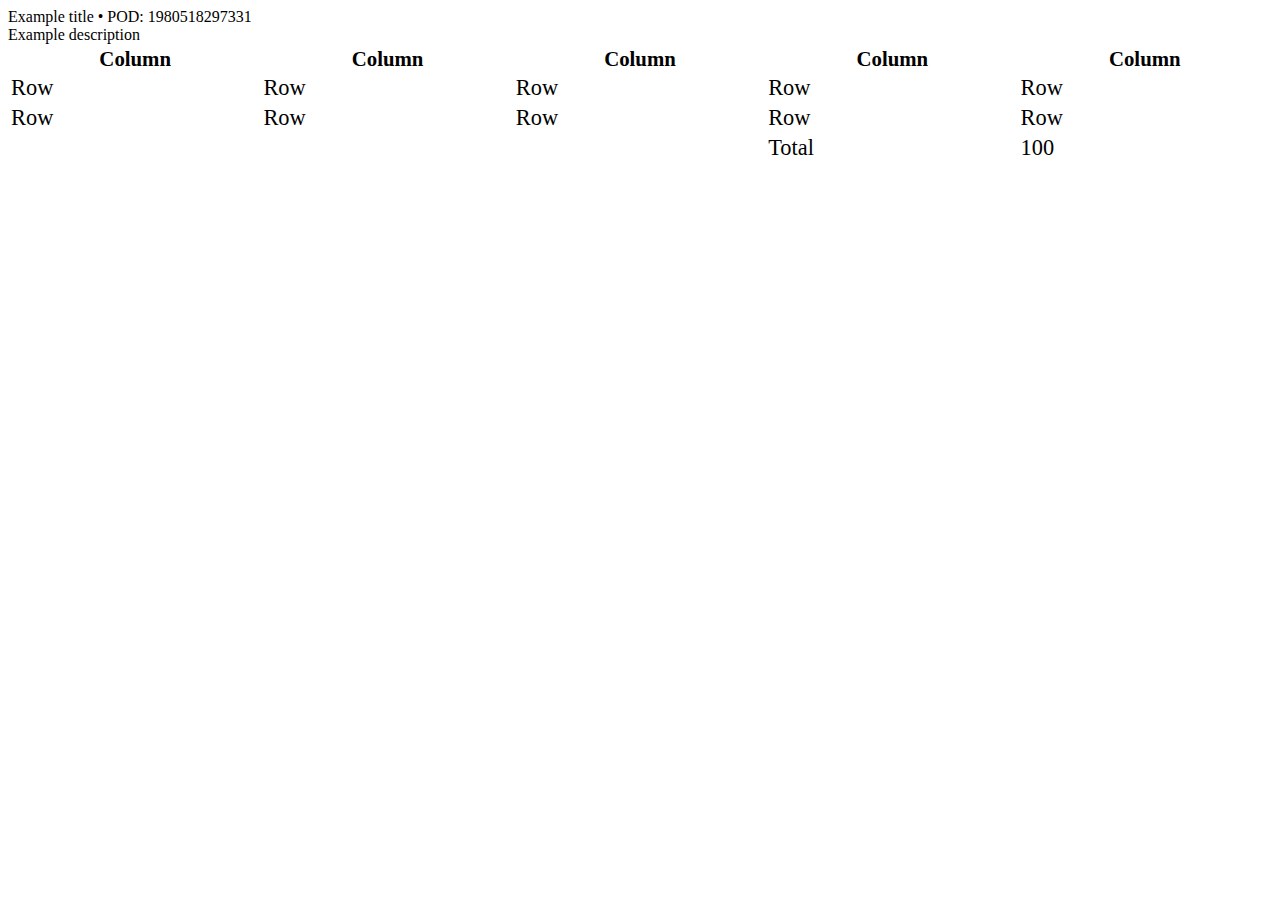
<file: helper.html>
<html>
  <head>
    <meta title="author" content="Plesoianu Andrei-Bogdan" />
    <title>Helper document test</title>
  </head>
  <body>
    <!-- Data section -->
    <div class="data-section">
      <div class="data_section_wrapper">
        <div class="data_section_title"></div>
        <div class="data_section_content"></div>
      </div>
    </div>

    <!-- Table component -->
    <div class="padded-container">
      <!-- Simple table component -->
      <div id="template_table" class="table-wrapper">
        <!-- Table title -->
        <div class="table-render-title-wrapper">
          <div class="table-render-title-title">
            Example title
            <span class="span1">&#8226;</span>
            <span class="span2">POD: 1980518297331</span>
          </div>
          <div class="table-render-title-subtitle">
            Example description
          </div>
        </div>

        <!-- Table body -->
        <table style="width: 100%;">
          <thead>
            <tr class="table_header">
              <th style="font-size: 1.3rem;">Column</th>
              <th style="font-size: 1.3rem;">Column</th>
              <th style="font-size: 1.3rem;">Column</th>
              <th style="font-size: 1.3rem;">Column</th>
              <th style="font-size: 1.3rem;">Column</th>
            </tr>
          </thead>
          <tbody>
            <tr class="template_first_row">
              <td class="template_2" style="font-size: 1.4rem;">Row</td>
              <td class="template_2" style="font-size: 1.4rem;">Row</td>
              <td class="template_2" style="font-size: 1.4rem;">Row</td>
              <td class="template_2" style="font-size: 1.4rem;">Row</td>
              <td class="template_2" style="font-size: 1.4rem;">Row</td>
            </tr>
            <tr class="template_last_row">
              <td class="template_2" style="font-size: 1.4rem;">Row</td>
              <td class="template_2" style="font-size: 1.4rem;">Row</td>
              <td class="template_2" style="font-size: 1.4rem;">Row</td>
              <td class="template_2" style="font-size: 1.4rem;">Row</td>
              <td class="template_2" style="font-size: 1.4rem;">Row</td>
            </tr>
          </tbody>
          <tfoot>
            <tr style="font-size: 1.4rem;">
              <td></td>
              <td></td>
              <td></td>
              <td>Total</td>
              <td>100</td>
            </tr>
          </tfoot>
        </table>

        <!-- Table footer -->
      </div>
    </div>
  </body>
</html>
</file>
<file: style.css>
@import url("https://fonts.googleapis.com/css2?family=B612:ital,wght@0,400;0,700;1,400;1,700&display=swap");
@import url("https://fonts.googleapis.com/css2?family=Kanit:wght@100;200;500;600;700;800;900&display=swap");

body {
  font-family: "B612", sans-serif;
}

/* General styles */
.template_main_wrapper {
  width: 100%;
  background-color: white;
}

.logo-title {
  text-align: left;
  font: Bold 35px/21px Kanit;
  letter-spacing: 9px;
  color: #003965;
  opacity: 1;
}

.padded-container {
  background: #eff3f6;
  padding: 4% 10%;
  width: 100%;
}

.invoice-header {
  padding: 1rem;
}

.template_main_logo {
  display: flex;
  margin-top: -75px;
  flex-direction: column;
  text-transform: uppercase;
  justify-content: center;
  align-items: center;
}

.invoice-header-inner {
  display: flex;
  flex-direction: row;
  justify-content: space-between;
}

.template_my_col {
  display: flex;
  justify-content: flex-start;
  align-items: center;
}

.template_header_under_col {
  display: flex;
  justify-content: center;
  flex-direction: column;
  align-items: center;
  flex: 1;
}

.invoice_header_contract_number {
  text-transform: uppercase;
  padding: 1.2rem 4rem;
  background-color: #00466c;
  color: white;
  font-size: 1.7rem;
  font-weight: bolder;
}

.template_header_under_col_1 {
  display: flex;
  flex-direction: row;
  justify-content: space-around;
  margin-top: 15px;
  min-width: 450px;
}

.template_header_under_col_1_elem {
  text-transform: uppercase;
  color: #00466c;
  font-weight: bolder;
}

.template-element-1-wrapper {
  display: flex;
  flex-direction: row;
  justify-content: space-between;
}

.template-element-1-tilte {
  text-transform: uppercase;
  font-family: "Kanit", sans-serif;
  color: #18466c;
  font-weight: bolder;
  font-size: 1.2rem;
}

.template-element-1-subtitle {
  margin-top: -20px !important;
}

.under-table-text {
  margin-top: 1.3rem;
  font-style: italic;
  color: gray;
  font-size: 1.2rem;
}

.under-table-text span {
  display: block;
  font-weight: bolder;
  font-style: normal;
  margin-bottom: 10px;
}

/* Aligned list styles */
.aligned-list-divider {
  height: 1px;
  width: 60%;
  background: black;
  margin-bottom: 10px;
  color: #00466c;
}

.aligned-data-left-col {
  text-align: right;
  color: gray;
  font-size: 1.6rem;
  margin-bottom: 10px;
}

.aligned-data-right-col {
  text-align: left;
  font-size: 1.6rem;
  margin-bottom: 10px;
}

.data_header {
  font-family: "Kanit", sans-serif;
  font-size: 1.8rem;
  font-weight: bold;
  text-transform: uppercase;
  color: #00466c;
}

.data_header_subtitle {
  font-family: "Kanit", sans-serif;
  font-size: 2rem;
  margin-top: -10px;
  margin-bottom: 20px;
}

/* Data section styles */
.data_section_wrapper {
  margin-top: 4rem;
}

.data_section_title {
  font-weight: bold;
  font-family: "Kanit", sans-serif;
  font-size: 2rem;
  margin-bottom: 0.5rem;
}

.data_section_content {
  font-size: 1.6rem;
  /* font-family: "Charter" !important; */
}

.data_section_warpper_reverse {
  background-color: white;
  padding: 2rem;
  box-shadow: 0 3px 6px rgba(0, 0, 0, 0.16), 0 3px 6px rgba(0, 0, 0, 0.23);
}

.data_section_title_reverse {
  border-bottom: 1px solid gray;
  padding-bottom: 0.5rem;
}

.data_section_content div,
.data_section_wrapper ul {
  margin-top: 1rem;
  margin-bottom: 1rem;
}

.legal_reference_data {
  color: gray;
  font-style: italic;
  font-size: 1.6rem;
  margin-top: -2px;
}

/* Info component styles */
.left-information-banner {
  width: 30px;
  background-color: #d92121;
  margin-top: 0 !important;
  margin-bottom: 0 !important;
  margin-right: 1rem;
}

.information-component-wrapper {
  display: flex;
  flex-direction: row;
  background-color: cornsilk;
}

/* Table component */

.table_header {
  text-transform: uppercase;
  border-bottom: 1px solid gray;
}

#template_table th {
  padding: 1rem 1rem;
  color: #00466c;
  font-family: "Kanit", sans-serif;
}

.smaller-table th {
  color: #00466c;
  font-size: 0.8vw !important;
}

.bigger-table th {
  color: #00466c;
  font-size: 1rem !important;
}

.template_first_row td {
  padding-top: 2rem !important;
}

.template_last_row td {
  padding-bottom: 2rem !important;
  border-bottom: 1px solid gray;
}

#template_table table {
  width: 100%;
}

#template_table td {
  padding: 0.6rem 1rem;
}

.bigger-table td {
  font-size: 1.2rem !important;
}

.smaller-table td {
  font-size: 0.8vw !important;
}

.table_line_divider {
  width: 100%;
  height: 2px;
  margin-top: 10px;
  margin-bottom: 10px;
  background-color: lightgray;
}

.render_footer_wrapper {
  display: flex;
  margin-top: 1.5rem;
  justify-content: flex-end;
}

.footer-row {
  background-color: transparent !important;
}

.table-render-title-wrapper {
  background-color: #18466c;
  font-family: "Kanit", sans-serif;
  color: white !important;
  padding: 0.5rem;
}

.table-render-title-title {
  font-size: 1.9rem;
  font-weight: bolder;
}

.table-render-title-title span.span1 {
  margin-left: 15px;
  margin-right: 15px;
}

.table-render-title-title span.span2 {
  font-weight: normal;
  font-style: italic;
  font-size: 1.5rem;
}

.table-render-title-subtitle {
  margin-top: -1.3rem !important;
  font-size: 1.5rem;
}

.table-wrapper {
  box-shadow: 0 3px 6px rgba(0, 0, 0, 0.16), 0 3px 6px rgba(0, 0, 0, 0.23);
  padding: 1rem;
}
</file>
